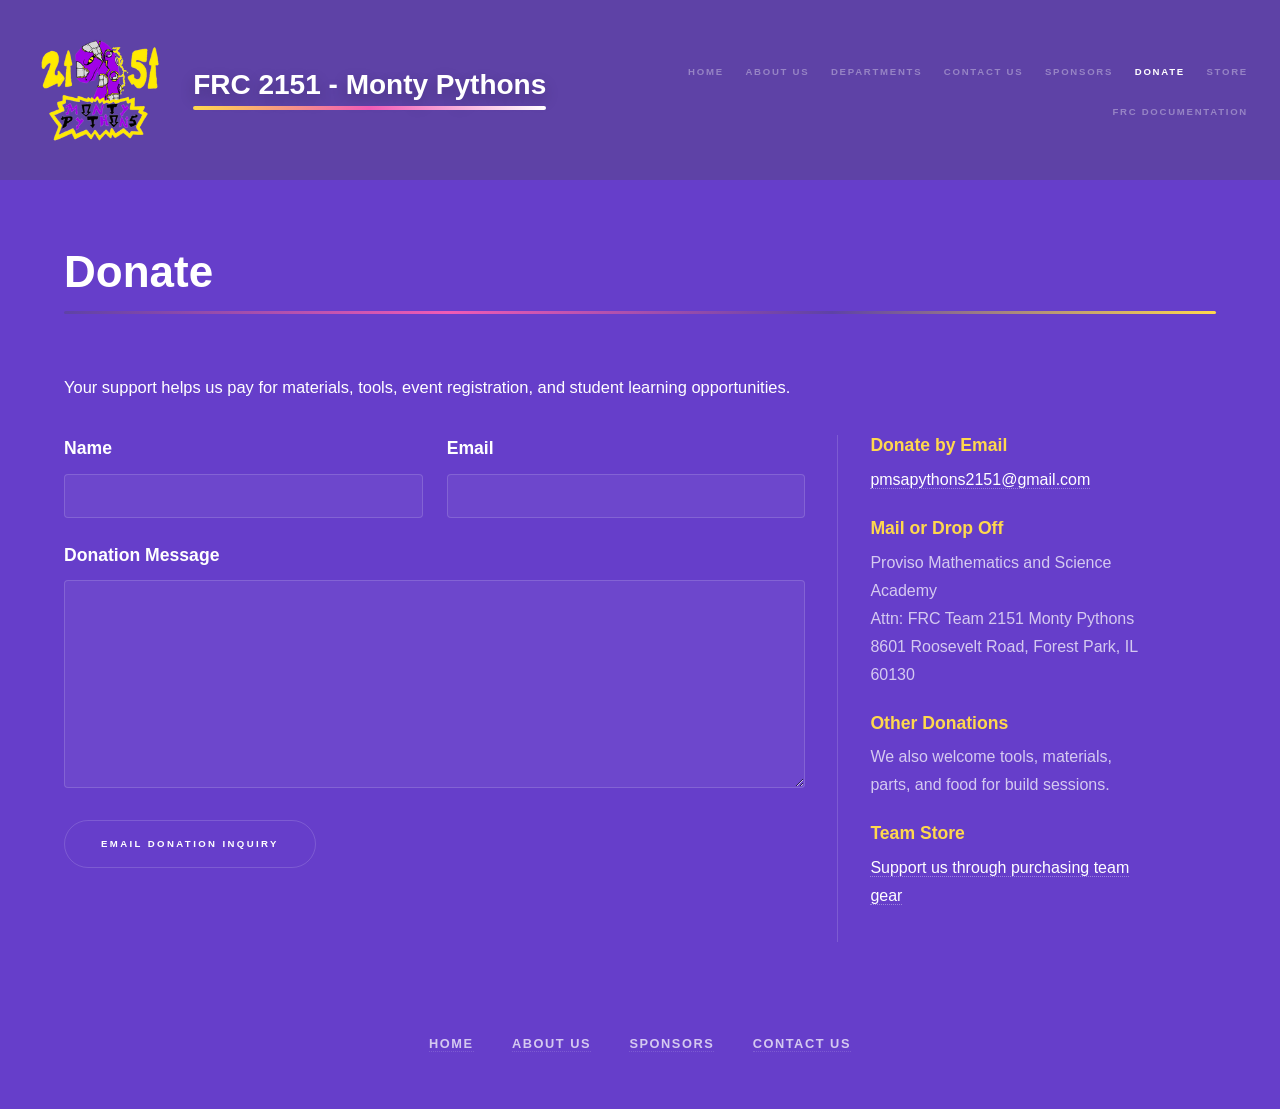
<file: donate.html>
<!DOCTYPE HTML>
<!--
	Hyperspace by HTML5 UP
	html5up.net | @ajlkn
	Free for personal and commercial use under the CCA 3.0 license (html5up.net/license)
-->
<html>

<head>
	<title>Donate | FRC 2151</title>

    <link rel="icon" type="image/png" href="assets/css/images/2151Logo.png" />

	<meta charset="utf-8" />
	<meta name="viewport" content="width=device-width, initial-scale=1, user-scalable=no" />
	<link rel="stylesheet" href="assets/css/main.css?v=3" />
	<noscript>
		<link rel="stylesheet" href="assets/css/noscript.css" />
	</noscript>
</head>

<body class="is-preload">

	<!-- Header -->
	<header id="header">
		<a href="index.html" class="title">
			<img src="assets/css/images/2151Logo.png" alt="Home" height="200px">
		</a>
		<a href="index.html" class="header-brand">FRC 2151 - Monty Pythons</a>
		<nav>
			<ul>
				<li><a href="index.html">Home</a></li>
				<li><a href="about.html">About Us</a></li>
				<li><a href="index.html#two">Departments</a></li>
				<li><a href="index.html#three">Contact Us</a></li>
				<li><a href="sponsors.html">Sponsors</a></li>
				<li><a href="donate.html" class="active">Donate</a></li>
				<li><a href="https://teamlocker.squadlocker.com/stores/pmsa-robotics-2288973#/lockers/pmsa-robotics-2288973" target="_blank">Store</a></li>
				<li><a href="https://docs-montypythons2151.github.io/" target="_blank">FRC Documentation</a></li>
			</ul>
		</nav>
	</header>

	<!-- Wrapper -->
	<div id="wrapper">
		<section id="main" class="wrapper style1 fade-up">
			<div class="inner">
				<h1 class="major">Donate</h1>
				<p style="color: white;">Your support helps us pay for materials, tools, event registration, and student learning opportunities.</p>
				<div class="split style1">
					<section>
						<form method="post" action="#">
							<div class="fields">
								<div class="field half">
									<label for="name">Name</label>
									<input type="text" name="name" id="name" />
								</div>
								<div class="field half">
									<label for="email">Email</label>
									<input type="text" name="email" id="email" />
								</div>
								<div class="field">
									<label for="message">Donation Message</label>
									<textarea name="message" id="message" rows="5"></textarea>
								</div>
							</div>
							<ul class="actions">
								<li><a href="mailto:pmsapythons2151@gmail.com?subject=Donation%20Inquiry" class="button submit">Email Donation Inquiry</a></li>
							</ul>
						</form>
					</section>
					<section>
						<ul class="contact">
							<li>
								<h3>Donate by Email</h3>
								<a href="mailto:pmsapythons2151@gmail.com?subject=Donation%20Inquiry">pmsapythons2151@gmail.com</a>
							</li>
							<li>
								<h3>Mail or Drop Off</h3>
								<span>
									Proviso Mathematics and Science Academy<br />
									Attn: FRC Team 2151 Monty Pythons<br />
									8601 Roosevelt Road, Forest Park, IL 60130
								</span>
							</li>
							<li>
								<h3>Other Donations</h3>
								<span>We also welcome tools, materials, parts, and food for build sessions.</span>
							</li>
							<li>
								<h3>Team Store</h3>
								<a href="https://teamlocker.squadlocker.com/stores/pmsa-robotics-2288973#/lockers/pmsa-robotics-2288973" target="_blank">Support us through purchasing team gear</a>
							</li>
						</ul>
					</section>
				</div>
			</div>
		</section>
	</div>

	<!-- Footer -->
	<footer id="footer" class="wrapper style1-alt">
		<div class="inner">
			<ul class="menu">
				<li><a href="index.html">Home</a></li>
				<li><a href="about.html">About Us</a></li>
				<li><a href="sponsors.html">Sponsors</a></li>
				<li><a href="index.html#three">Contact Us</a></li>
			</ul>
		</div>
	</footer>

	<!-- Scripts -->
	<script src="assets/js/jquery.min.js"></script>
	<script src="assets/js/jquery.scrollex.min.js"></script>
	<script src="assets/js/jquery.scrolly.min.js"></script>
	<script src="assets/js/browser.min.js"></script>
	<script src="assets/js/breakpoints.min.js"></script>
	<script src="assets/js/util.js"></script>
	<script src="assets/js/main.js?v=2"></script>

</body>

</html>
</file>
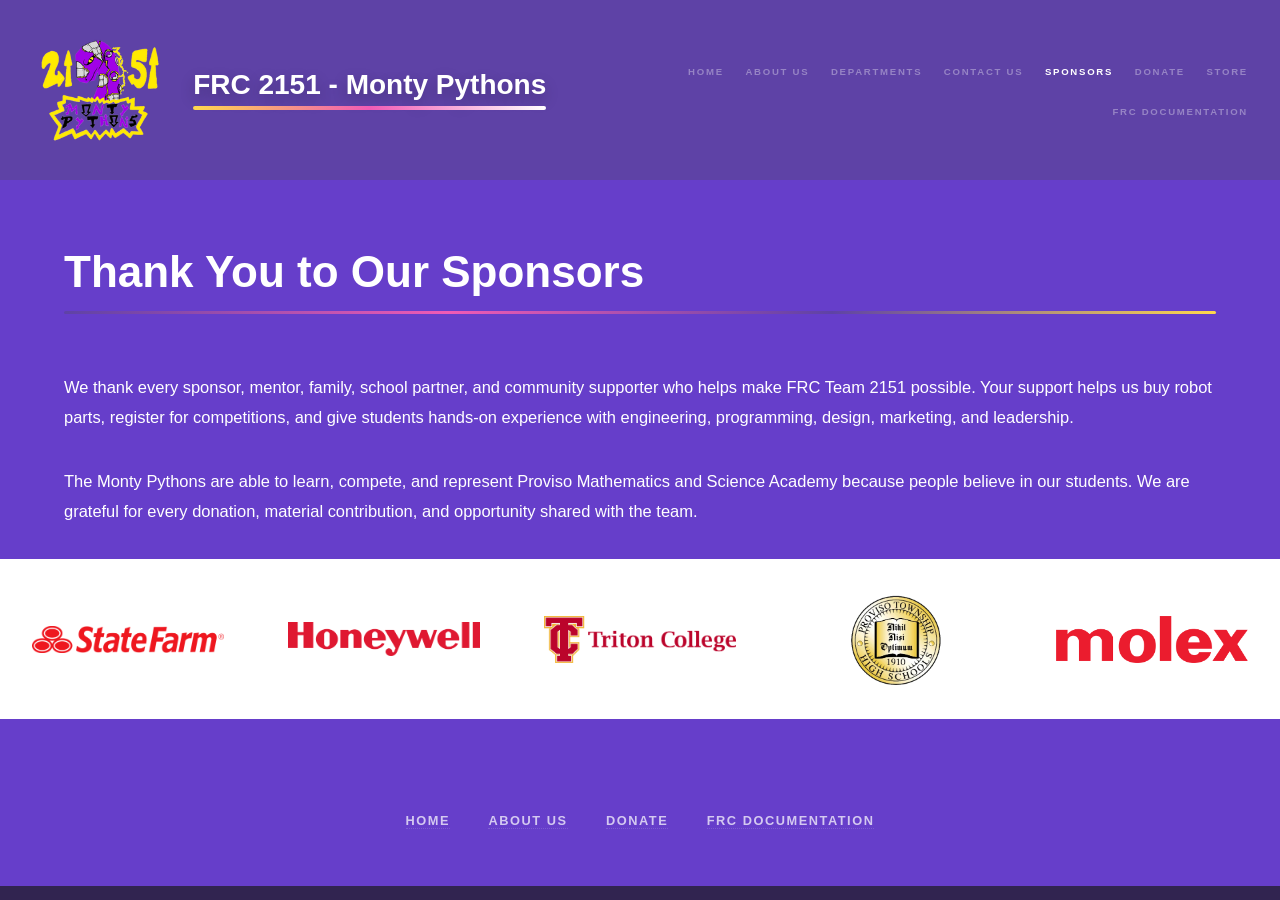
<file: sponsors.html>
<!DOCTYPE HTML>
<!--
	Hyperspace by HTML5 UP
	html5up.net | @ajlkn
	Free for personal and commercial use under the CCA 3.0 license (html5up.net/license)
-->
<html>

<head>
	<title>Sponsors | FRC 2151</title>

    <link rel="icon" type="image/png" href="assets/css/images/2151Logo.png" />

	<meta charset="utf-8" />
	<meta name="viewport" content="width=device-width, initial-scale=1, user-scalable=no" />
	<link rel="stylesheet" href="assets/css/main.css?v=3" />
	<noscript>
		<link rel="stylesheet" href="assets/css/noscript.css" />
	</noscript>
</head>

<body class="is-preload">

	<!-- Header -->
	<header id="header">
		<a href="index.html" class="title">
			<img src="assets/css/images/2151Logo.png" alt="Home" height="200px">
		</a>
		<a href="index.html" class="header-brand">FRC 2151 - Monty Pythons</a>
		<nav>
			<ul>
				<li><a href="index.html">Home</a></li>
				<li><a href="about.html">About Us</a></li>
				<li><a href="index.html#two">Departments</a></li>
				<li><a href="index.html#three">Contact Us</a></li>
				<li><a href="sponsors.html" class="active">Sponsors</a></li>
				<li><a href="donate.html">Donate</a></li>
				<li><a href="https://teamlocker.squadlocker.com/stores/pmsa-robotics-2288973#/lockers/pmsa-robotics-2288973" target="_blank">Store</a></li>
				<li><a href="https://docs-montypythons2151.github.io/" target="_blank">FRC Documentation</a></li>
			</ul>
		</nav>
	</header>

	<!-- Wrapper -->
	<div id="wrapper">
		<section id="main" class="wrapper style1 fade-up">
			<div class="inner">
				<h1 class="major">Thank You to Our Sponsors</h1>
				<section>
					<p style="color: white;">We thank every sponsor, mentor, family, school partner, and community supporter who helps make FRC Team 2151 possible. Your support helps us buy robot parts, register for competitions, and give students hands-on experience with engineering, programming, design, marketing, and leadership.</p>
					<p style="color: white;">The Monty Pythons are able to learn, compete, and represent Proviso Mathematics and Science Academy because people believe in our students. We are grateful for every donation, material contribution, and opportunity shared with the team.</p>

					<div class="sponsor-slideshow" aria-label="Sponsor logos">
						<div class="sponsor-track">
							<img src="assets/css/images/2151statefarm.png" alt="State Farm sponsor logo" />
							<img src="assets/css/images/2151honeywell.png" alt="Honeywell sponsor logo" />
							<img src="assets/css/images/2151triton.png" alt="Triton sponsor logo" />
							<img src="assets/css/images/2151pths.png" alt="Proviso Township High Schools sponsor logo" />
							<img src="assets/css/images/2151molex.png" alt="Molex sponsor logo" />
							<img src="assets/css/images/2151belden.jpg" alt="Belden sponsor logo" />
							<img src="assets/css/images/2151Zog.png" alt="Team Zog sponsor logo" />
							<img src="assets/css/images/2151statefarm.png" alt="" aria-hidden="true" />
							<img src="assets/css/images/2151honeywell.png" alt="" aria-hidden="true" />
							<img src="assets/css/images/2151triton.png" alt="" aria-hidden="true" />
							<img src="assets/css/images/2151pths.png" alt="" aria-hidden="true" />
							<img src="assets/css/images/2151molex.png" alt="" aria-hidden="true" />
							<img src="assets/css/images/2151belden.jpg" alt="" aria-hidden="true" />
							<img src="assets/css/images/2151Zog.png" alt="" aria-hidden="true" />
						</div>
					</div>
				</section>
			</div>
		</section>
	</div>

	<!-- Footer -->
	<footer id="footer" class="wrapper alt">
		<div class="inner">
			<ul class="menu">
				<li><a href="index.html">Home</a></li>
				<li><a href="about.html">About Us</a></li>
				<li><a href="donate.html">Donate</a></li>
				<li><a href="https://docs-montypythons2151.github.io/" target="_blank">FRC Documentation</a></li>
			</ul>
		</div>
	</footer>

	<!-- Scripts -->
	<script src="assets/js/jquery.min.js"></script>
	<script src="assets/js/jquery.scrollex.min.js"></script>
	<script src="assets/js/jquery.scrolly.min.js"></script>
	<script src="assets/js/browser.min.js"></script>
	<script src="assets/js/breakpoints.min.js"></script>
	<script src="assets/js/util.js"></script>
	<script src="assets/js/main.js?v=2"></script>

</body>

</html>
</file>
<file: assets/css/noscript.css>
/*
	Hyperspace by HTML5 UP
	html5up.net | @ajlkn
	Free for personal and commercial use under the CCA 3.0 license (html5up.net/license)
*/

/* Spotlights */

	.spotlights > section > .image:before {
		opacity: 0 !important;
	}

	.spotlights > section > .content > .inner {
		-moz-transform: none !important;
		-webkit-transform: none !important;
		-ms-transform: none !important;
		transform: none !important;
		opacity: 1 !important;
	}

/* Wrapper */

	.wrapper > .inner {
		opacity: 1 !important;
		-moz-transform: none !important;
		-webkit-transform: none !important;
		-ms-transform: none !important;
		transform: none !important;
	}

/* Sidebar */

	#sidebar > .inner {
		opacity: 1 !important;
	}

	#sidebar nav > ul > li {
		-moz-transform: none !important;
		-webkit-transform: none !important;
		-ms-transform: none !important;
		transform: none !important;
		opacity: 1 !important;
	}
</file>
<file: assets/css/main.css>
@import url(fontawesome-all.min.css);

/*
	Hyperspace by HTML5 UP
	html5up.net | @ajlkn
	Free for personal and commercial use under the CCA 3.0 license (html5up.net/license)
*/

html, body, div, span, applet, object,
iframe, h1, h2, h3, h4, h5, h6, p, blockquote,
pre, a, abbr, acronym, address, big, cite,
code, del, dfn, em, img, ins, kbd, q, s, samp,
small, strike, strong, sub, sup, tt, var, b,
u, i, center, dl, dt, dd, ol, ul, li, fieldset,
form, label, legend, table, caption, tbody,
tfoot, thead, tr, th, td, article, aside,
canvas, details, embed, figure, figcaption,
footer, header, hgroup, menu, nav, output, ruby,
section, summary, time, mark, audio, video {
	margin: 0;
	padding: 0;
	border: 0;
	font-size: 100%;
	font: inherit;
	vertical-align: baseline;}

article, aside, details, figcaption, figure,
footer, header, hgroup, menu, nav, section {
	display: block;}

body {
	line-height: 1;
}

	body #sidebar,
	body #wrapper,
	body #header,
	body #footer {
		-moz-transition: opacity 0.35s ease, -moz-transform 0.35s ease;
		-webkit-transition: opacity 0.35s ease, -webkit-transform 0.35s ease;
		-ms-transition: opacity 0.35s ease, -ms-transform 0.35s ease;
		transition: opacity 0.35s ease, transform 0.35s ease;
	}

	body.is-page-transitioning #sidebar,
	body.is-page-transitioning #wrapper,
	body.is-page-transitioning #header,
	body.is-page-transitioning #footer {
		opacity: 0;
		-moz-transform: translateY(0.5em);
		-webkit-transform: translateY(0.5em);
		-ms-transform: translateY(0.5em);
		transform: translateY(0.5em);
	}

ol, ul {
	list-style: none;
}

blockquote, q {
	quotes: none;
}

	blockquote:before, blockquote:after, q:before, q:after {
		content: '';
		content: none;
	}

table {
	border-collapse: collapse;
	border-spacing: 0;
}

body {
	-webkit-text-size-adjust: none;
}

mark {
	background-color: transparent;
	color: inherit;
}

input::-moz-focus-inner {
	border: 0;
	padding: 0;
}

input, select, textarea {
	-moz-appearance: none;
	-webkit-appearance: none;
	-ms-appearance: none;
	appearance: none;
}

/* Basic */

	@-ms-viewport {
		width: device-width;
	}

	body {
		-ms-overflow-style: scrollbar;
	}

	@media screen and (max-width: 480px) {

		html, body {
			min-width: 320px;
		}

	}

	html {
		box-sizing: border-box;
	}

	*, *:before, *:after {
		box-sizing: inherit;
	}

	body {
		background: #312450;
	}

		body.is-preload *, body.is-preload *:before, body.is-preload *:after {
			-moz-animation: none !important;
			-webkit-animation: none !important;
			-ms-animation: none !important;
			animation: none !important;
			-moz-transition: none !important;
			-webkit-transition: none !important;
			-ms-transition: none !important;
			transition: none !important;
		}

/* Type */

	body, input, select, textarea {
		color: rgba(255, 255, 255, 0.72);
		font-family: "Segoe UI", Arial, Helvetica, sans-serif;
		font-size: 16.5pt;
		font-weight: normal;
		line-height: 1.75;
	}

		@media screen and (max-width: 1680px) {

			body, input, select, textarea {
				font-size: 13pt;
			}

		}

		@media screen and (max-width: 1280px) {

			body, input, select, textarea {
				font-size: 12pt;
			}

		}

		@media screen and (max-width: 360px) {

			body, input, select, textarea {
				font-size: 11pt;
			}

		}

	a {
		-moz-transition: color 0.2s ease, border-bottom-color 0.2s ease;
		-webkit-transition: color 0.2s ease, border-bottom-color 0.2s ease;
		-ms-transition: color 0.2s ease, border-bottom-color 0.2s ease;
		transition: color 0.2s ease, border-bottom-color 0.2s ease;
		border-bottom: dotted 1px rgba(255, 255, 255, 0.35);
		color: inherit;
		text-decoration: none;
	}

		a:hover {
			border-bottom-color: transparent;
			color: #ffffff;
		}

	strong, b {
		color: #ffffff;
		font-weight: bold;
	}

	em, i {
		font-style: italic;
	}

	p {
		margin: 0 0 2em 0;
	}

	h1, h2, h3, h4, h5, h6 {
		color: #ffffff;
		font-family: "Segoe UI", Arial, Helvetica, sans-serif;
		font-weight: 800;
		line-height: 1.25;
		margin: 0 0 0.5em 0;
	}

		h1 a, h2 a, h3 a, h4 a, h5 a, h6 a {
			color: inherit;
			text-decoration: none;
		}

	h1 {
		font-size: 2.75em;
	}

		h1.major {
			margin: 0 0 1.3em 0;
			position: relative;
			padding-bottom: 0.35em;
		}

			h1.major:after {
				background-image: -moz-linear-gradient(to right, #5e42a6, #f05bb5, #5e42a6, #ffd84d);
				background-image: -webkit-linear-gradient(to right, #5e42a6, #f05bb5, #5e42a6, #ffd84d);
				background-image: -ms-linear-gradient(to right, #5e42a6, #f05bb5, #5e42a6, #ffd84d);
				background-image: linear-gradient(to right, #5e42a6, #f05bb5, #5e42a6, #ffd84d);
				-moz-transition: max-width 0.2s ease;
				-webkit-transition: max-width 0.2s ease;
				-ms-transition: max-width 0.2s ease;
				transition: max-width 0.2s ease;
				border-radius: 999px;
				bottom: 0;
				content: '';
				height: 0.08em;
				position: absolute;
				right: 0;
				width: 100%;
			}

	h2 {
		font-size: 1.75em;
	}

	h3 {
		font-size: 1.1em;
	}

	h4 {
		font-size: 1em;
	}

	h5 {
		font-size: 0.8em;
	}

	h6 {
		font-size: 0.6em;
	}

	@media screen and (max-width: 736px) {

		h1 {
			font-size: 2em;
		}

		h2 {
			font-size: 1.25em;
		}

		h3 {
			font-size: 1em;
		}

		h4 {
			font-size: 0.8em;
		}

		h5 {
			font-size: 0.6em;
		}

		h6 {
			font-size: 0.6em;
		}

	}

	sub {
		font-size: 0.8em;
		position: relative;
		top: 0.5em;
	}

	sup {
		font-size: 0.8em;
		position: relative;
		top: -0.5em;
	}

	blockquote {
		border-left: solid 4px rgba(255, 255, 255, 0.15);
		font-style: italic;
		margin: 0 0 2em 0;
		padding: 0.5em 0 0.5em 2em;
	}

	code {
		background: rgba(255, 255, 255, 0.05);
		border-radius: 0.25em;
		border: solid 1px rgba(255, 255, 255, 0.15);
		font-family: "Courier New", monospace;
		font-size: 0.9em;
		margin: 0 0.25em;
		padding: 0.25em 0.65em;
	}

	pre {
		-webkit-overflow-scrolling: touch;
		font-family: "Courier New", monospace;
		font-size: 0.9em;
		margin: 0 0 2em 0;
	}

		pre code {
			display: block;
			line-height: 1.75em;
			padding: 1em 1.5em;
			overflow-x: auto;
		}

	hr {
		border: 0;
		border-bottom: solid 1px rgba(255, 255, 255, 0.15);
		margin: 2em 0;
	}

		hr.major {
			margin: 3em 0;
		}

	.align-left {
		text-align: left;
	}

	.align-center {
		text-align: center;
	}

	.align-right {
		text-align: right;
	}

/* Row */

	.row {
		display: flex;
		flex-wrap: wrap;
		box-sizing: border-box;
		align-items: stretch;
	}

		.row > * {
			box-sizing: border-box;
		}

		.row.gtr-uniform > * > :last-child {
			margin-bottom: 0;
		}

		.row.aln-left {
			justify-content: flex-start;
		}

		.row.aln-center {
			justify-content: center;
		}

		.row.aln-right {
			justify-content: flex-end;
		}

		.row.aln-top {
			align-items: flex-start;
		}

		.row.aln-middle {
			align-items: center;
		}

		.row.aln-bottom {
			align-items: flex-end;
		}

		.row > .imp {
			order: -1;
		}

		.row > .col-1 {
			width: 8.33333%;
		}

		.row > .off-1 {
			margin-left: 8.33333%;
		}

		.row > .col-2 {
			width: 16.66667%;
		}

		.row > .off-2 {
			margin-left: 16.66667%;
		}

		.row > .col-3 {
			width: 25%;
		}

		.row > .off-3 {
			margin-left: 25%;
		}

		.row > .col-4 {
			width: 33.33333%;
		}

		.row > .off-4 {
			margin-left: 33.33333%;
		}

		.row > .col-5 {
			width: 41.66667%;
		}

		.row > .off-5 {
			margin-left: 41.66667%;
		}

		.row > .col-6 {
			width: 50%;
		}

		.row > .off-6 {
			margin-left: 50%;
		}

		.row > .col-7 {
			width: 58.33333%;
		}

		.row > .off-7 {
			margin-left: 58.33333%;
		}

		.row > .col-8 {
			width: 66.66667%;
		}

		.row > .off-8 {
			margin-left: 66.66667%;
		}

		.row > .col-9 {
			width: 75%;
		}

		.row > .off-9 {
			margin-left: 75%;
		}

		.row > .col-10 {
			width: 83.33333%;
		}

		.row > .off-10 {
			margin-left: 83.33333%;
		}

		.row > .col-11 {
			width: 91.66667%;
		}

		.row > .off-11 {
			margin-left: 91.66667%;
		}

		.row > .col-12 {
			width: 100%;
		}

		.row > .off-12 {
			margin-left: 100%;
		}

		.row.gtr-0 {
			margin-top: 0;
			margin-left: 0em;
		}

			.row.gtr-0 > * {
				padding: 0 0 0 0em;
			}

			.row.gtr-0.gtr-uniform {
				margin-top: 0em;
			}

				.row.gtr-0.gtr-uniform > * {
					padding-top: 0em;
				}

		.row.gtr-25 {
			margin-top: 0;
			margin-left: -0.375em;
		}

			.row.gtr-25 > * {
				padding: 0 0 0 0.375em;
			}

			.row.gtr-25.gtr-uniform {
				margin-top: -0.375em;
			}

				.row.gtr-25.gtr-uniform > * {
					padding-top: 0.375em;
				}

		.row.gtr-50 {
			margin-top: 0;
			margin-left: -0.75em;
		}

			.row.gtr-50 > * {
				padding: 0 0 0 0.75em;
			}

			.row.gtr-50.gtr-uniform {
				margin-top: -0.75em;
			}

				.row.gtr-50.gtr-uniform > * {
					padding-top: 0.75em;
				}

		.row {
			margin-top: 0;
			margin-left: -1.5em;
		}

			.row > * {
				padding: 0 0 0 1.5em;
			}

			.row.gtr-uniform {
				margin-top: -1.5em;
			}

				.row.gtr-uniform > * {
					padding-top: 1.5em;
				}

		.row.gtr-150 {
			margin-top: 0;
			margin-left: -2.25em;
		}

			.row.gtr-150 > * {
				padding: 0 0 0 2.25em;
			}

			.row.gtr-150.gtr-uniform {
				margin-top: -2.25em;
			}

				.row.gtr-150.gtr-uniform > * {
					padding-top: 2.25em;
				}

		.row.gtr-200 {
			margin-top: 0;
			margin-left: -3em;
		}

			.row.gtr-200 > * {
				padding: 0 0 0 3em;
			}

			.row.gtr-200.gtr-uniform {
				margin-top: -3em;
			}

				.row.gtr-200.gtr-uniform > * {
					padding-top: 3em;
				}

		@media screen and (max-width: 1680px) {

			.row {
				display: flex;
				flex-wrap: wrap;
				box-sizing: border-box;
				align-items: stretch;
			}

				.row > * {
					box-sizing: border-box;
				}

				.row.gtr-uniform > * > :last-child {
					margin-bottom: 0;
				}

				.row.aln-left {
					justify-content: flex-start;
				}

				.row.aln-center {
					justify-content: center;
				}

				.row.aln-right {
					justify-content: flex-end;
				}

				.row.aln-top {
					align-items: flex-start;
				}

				.row.aln-middle {
					align-items: center;
				}

				.row.aln-bottom {
					align-items: flex-end;
				}

				.row > .imp-xlarge {
					order: -1;
				}

				.row > .col-1-xlarge {
					width: 8.33333%;
				}

				.row > .off-1-xlarge {
					margin-left: 8.33333%;
				}

				.row > .col-2-xlarge {
					width: 16.66667%;
				}

				.row > .off-2-xlarge {
					margin-left: 16.66667%;
				}

				.row > .col-3-xlarge {
					width: 25%;
				}

				.row > .off-3-xlarge {
					margin-left: 25%;
				}

				.row > .col-4-xlarge {
					width: 33.33333%;
				}

				.row > .off-4-xlarge {
					margin-left: 33.33333%;
				}

				.row > .col-5-xlarge {
					width: 41.66667%;
				}

				.row > .off-5-xlarge {
					margin-left: 41.66667%;
				}

				.row > .col-6-xlarge {
					width: 50%;
				}

				.row > .off-6-xlarge {
					margin-left: 50%;
				}

				.row > .col-7-xlarge {
					width: 58.33333%;
				}

				.row > .off-7-xlarge {
					margin-left: 58.33333%;
				}

				.row > .col-8-xlarge {
					width: 66.66667%;
				}

				.row > .off-8-xlarge {
					margin-left: 66.66667%;
				}

				.row > .col-9-xlarge {
					width: 75%;
				}

				.row > .off-9-xlarge {
					margin-left: 75%;
				}

				.row > .col-10-xlarge {
					width: 83.33333%;
				}

				.row > .off-10-xlarge {
					margin-left: 83.33333%;
				}

				.row > .col-11-xlarge {
					width: 91.66667%;
				}

				.row > .off-11-xlarge {
					margin-left: 91.66667%;
				}

				.row > .col-12-xlarge {
					width: 100%;
				}

				.row > .off-12-xlarge {
					margin-left: 100%;
				}

				.row.gtr-0 {
					margin-top: 0;
					margin-left: 0em;
				}

					.row.gtr-0 > * {
						padding: 0 0 0 0em;
					}

					.row.gtr-0.gtr-uniform {
						margin-top: 0em;
					}

						.row.gtr-0.gtr-uniform > * {
							padding-top: 0em;
						}

				.row.gtr-25 {
					margin-top: 0;
					margin-left: -0.375em;
				}

					.row.gtr-25 > * {
						padding: 0 0 0 0.375em;
					}

					.row.gtr-25.gtr-uniform {
						margin-top: -0.375em;
					}

						.row.gtr-25.gtr-uniform > * {
							padding-top: 0.375em;
						}

				.row.gtr-50 {
					margin-top: 0;
					margin-left: -0.75em;
				}

					.row.gtr-50 > * {
						padding: 0 0 0 0.75em;
					}

					.row.gtr-50.gtr-uniform {
						margin-top: -0.75em;
					}

						.row.gtr-50.gtr-uniform > * {
							padding-top: 0.75em;
						}

				.row {
					margin-top: 0;
					margin-left: -1.5em;
				}

					.row > * {
						padding: 0 0 0 1.5em;
					}

					.row.gtr-uniform {
						margin-top: -1.5em;
					}

						.row.gtr-uniform > * {
							padding-top: 1.5em;
						}

				.row.gtr-150 {
					margin-top: 0;
					margin-left: -2.25em;
				}

					.row.gtr-150 > * {
						padding: 0 0 0 2.25em;
					}

					.row.gtr-150.gtr-uniform {
						margin-top: -2.25em;
					}

						.row.gtr-150.gtr-uniform > * {
							padding-top: 2.25em;
						}

				.row.gtr-200 {
					margin-top: 0;
					margin-left: -3em;
				}

					.row.gtr-200 > * {
						padding: 0 0 0 3em;
					}

					.row.gtr-200.gtr-uniform {
						margin-top: -3em;
					}

						.row.gtr-200.gtr-uniform > * {
							padding-top: 3em;
						}

		}

		@media screen and (max-width: 1280px) {

			.row {
				display: flex;
				flex-wrap: wrap;
				box-sizing: border-box;
				align-items: stretch;
			}

				.row > * {
					box-sizing: border-box;
				}

				.row.gtr-uniform > * > :last-child {
					margin-bottom: 0;
				}

				.row.aln-left {
					justify-content: flex-start;
				}

				.row.aln-center {
					justify-content: center;
				}

				.row.aln-right {
					justify-content: flex-end;
				}

				.row.aln-top {
					align-items: flex-start;
				}

				.row.aln-middle {
					align-items: center;
				}

				.row.aln-bottom {
					align-items: flex-end;
				}

				.row > .imp-large {
					order: -1;
				}

				.row > .col-1-large {
					width: 8.33333%;
				}

				.row > .off-1-large {
					margin-left: 8.33333%;
				}

				.row > .col-2-large {
					width: 16.66667%;
				}

				.row > .off-2-large {
					margin-left: 16.66667%;
				}

				.row > .col-3-large {
					width: 25%;
				}

				.row > .off-3-large {
					margin-left: 25%;
				}

				.row > .col-4-large {
					width: 33.33333%;
				}

				.row > .off-4-large {
					margin-left: 33.33333%;
				}

				.row > .col-5-large {
					width: 41.66667%;
				}

				.row > .off-5-large {
					margin-left: 41.66667%;
				}

				.row > .col-6-large {
					width: 50%;
				}

				.row > .off-6-large {
					margin-left: 50%;
				}

				.row > .col-7-large {
					width: 58.33333%;
				}

				.row > .off-7-large {
					margin-left: 58.33333%;
				}

				.row > .col-8-large {
					width: 66.66667%;
				}

				.row > .off-8-large {
					margin-left: 66.66667%;
				}

				.row > .col-9-large {
					width: 75%;
				}

				.row > .off-9-large {
					margin-left: 75%;
				}

				.row > .col-10-large {
					width: 83.33333%;
				}

				.row > .off-10-large {
					margin-left: 83.33333%;
				}

				.row > .col-11-large {
					width: 91.66667%;
				}

				.row > .off-11-large {
					margin-left: 91.66667%;
				}

				.row > .col-12-large {
					width: 100%;
				}

				.row > .off-12-large {
					margin-left: 100%;
				}

				.row.gtr-0 {
					margin-top: 0;
					margin-left: 0em;
				}

					.row.gtr-0 > * {
						padding: 0 0 0 0em;
					}

					.row.gtr-0.gtr-uniform {
						margin-top: 0em;
					}

						.row.gtr-0.gtr-uniform > * {
							padding-top: 0em;
						}

				.row.gtr-25 {
					margin-top: 0;
					margin-left: -0.375em;
				}

					.row.gtr-25 > * {
						padding: 0 0 0 0.375em;
					}

					.row.gtr-25.gtr-uniform {
						margin-top: -0.375em;
					}

						.row.gtr-25.gtr-uniform > * {
							padding-top: 0.375em;
						}

				.row.gtr-50 {
					margin-top: 0;
					margin-left: -0.75em;
				}

					.row.gtr-50 > * {
						padding: 0 0 0 0.75em;
					}

					.row.gtr-50.gtr-uniform {
						margin-top: -0.75em;
					}

						.row.gtr-50.gtr-uniform > * {
							padding-top: 0.75em;
						}

				.row {
					margin-top: 0;
					margin-left: -1.5em;
				}

					.row > * {
						padding: 0 0 0 1.5em;
					}

					.row.gtr-uniform {
						margin-top: -1.5em;
					}

						.row.gtr-uniform > * {
							padding-top: 1.5em;
						}

				.row.gtr-150 {
					margin-top: 0;
					margin-left: -2.25em;
				}

					.row.gtr-150 > * {
						padding: 0 0 0 2.25em;
					}

					.row.gtr-150.gtr-uniform {
						margin-top: -2.25em;
					}

						.row.gtr-150.gtr-uniform > * {
							padding-top: 2.25em;
						}

				.row.gtr-200 {
					margin-top: 0;
					margin-left: -3em;
				}

					.row.gtr-200 > * {
						padding: 0 0 0 3em;
					}

					.row.gtr-200.gtr-uniform {
						margin-top: -3em;
					}

						.row.gtr-200.gtr-uniform > * {
							padding-top: 3em;
						}

		}

		@media screen and (max-width: 980px) {

			.row {
				display: flex;
				flex-wrap: wrap;
				box-sizing: border-box;
				align-items: stretch;
			}

				.row > * {
					box-sizing: border-box;
				}

				.row.gtr-uniform > * > :last-child {
					margin-bottom: 0;
				}

				.row.aln-left {
					justify-content: flex-start;
				}

				.row.aln-center {
					justify-content: center;
				}

				.row.aln-right {
					justify-content: flex-end;
				}

				.row.aln-top {
					align-items: flex-start;
				}

				.row.aln-middle {
					align-items: center;
				}

				.row.aln-bottom {
					align-items: flex-end;
				}

				.row > .imp-medium {
					order: -1;
				}

				.row > .col-1-medium {
					width: 8.33333%;
				}

				.row > .off-1-medium {
					margin-left: 8.33333%;
				}

				.row > .col-2-medium {
					width: 16.66667%;
				}

				.row > .off-2-medium {
					margin-left: 16.66667%;
				}

				.row > .col-3-medium {
					width: 25%;
				}

				.row > .off-3-medium {
					margin-left: 25%;
				}

				.row > .col-4-medium {
					width: 33.33333%;
				}

				.row > .off-4-medium {
					margin-left: 33.33333%;
				}

				.row > .col-5-medium {
					width: 41.66667%;
				}

				.row > .off-5-medium {
					margin-left: 41.66667%;
				}

				.row > .col-6-medium {
					width: 50%;
				}

				.row > .off-6-medium {
					margin-left: 50%;
				}

				.row > .col-7-medium {
					width: 58.33333%;
				}

				.row > .off-7-medium {
					margin-left: 58.33333%;
				}

				.row > .col-8-medium {
					width: 66.66667%;
				}

				.row > .off-8-medium {
					margin-left: 66.66667%;
				}

				.row > .col-9-medium {
					width: 75%;
				}

				.row > .off-9-medium {
					margin-left: 75%;
				}

				.row > .col-10-medium {
					width: 83.33333%;
				}

				.row > .off-10-medium {
					margin-left: 83.33333%;
				}

				.row > .col-11-medium {
					width: 91.66667%;
				}

				.row > .off-11-medium {
					margin-left: 91.66667%;
				}

				.row > .col-12-medium {
					width: 100%;
				}

				.row > .off-12-medium {
					margin-left: 100%;
				}

				.row.gtr-0 {
					margin-top: 0;
					margin-left: 0em;
				}

					.row.gtr-0 > * {
						padding: 0 0 0 0em;
					}

					.row.gtr-0.gtr-uniform {
						margin-top: 0em;
					}

						.row.gtr-0.gtr-uniform > * {
							padding-top: 0em;
						}

				.row.gtr-25 {
					margin-top: 0;
					margin-left: -0.375em;
				}

					.row.gtr-25 > * {
						padding: 0 0 0 0.375em;
					}

					.row.gtr-25.gtr-uniform {
						margin-top: -0.375em;
					}

						.row.gtr-25.gtr-uniform > * {
							padding-top: 0.375em;
						}

				.row.gtr-50 {
					margin-top: 0;
					margin-left: -0.75em;
				}

					.row.gtr-50 > * {
						padding: 0 0 0 0.75em;
					}

					.row.gtr-50.gtr-uniform {
						margin-top: -0.75em;
					}

						.row.gtr-50.gtr-uniform > * {
							padding-top: 0.75em;
						}

				.row {
					margin-top: 0;
					margin-left: -1.5em;
				}

					.row > * {
						padding: 0 0 0 1.5em;
					}

					.row.gtr-uniform {
						margin-top: -1.5em;
					}

						.row.gtr-uniform > * {
							padding-top: 1.5em;
						}

				.row.gtr-150 {
					margin-top: 0;
					margin-left: -2.25em;
				}

					.row.gtr-150 > * {
						padding: 0 0 0 2.25em;
					}

					.row.gtr-150.gtr-uniform {
						margin-top: -2.25em;
					}

						.row.gtr-150.gtr-uniform > * {
							padding-top: 2.25em;
						}

				.row.gtr-200 {
					margin-top: 0;
					margin-left: -3em;
				}

					.row.gtr-200 > * {
						padding: 0 0 0 3em;
					}

					.row.gtr-200.gtr-uniform {
						margin-top: -3em;
					}

						.row.gtr-200.gtr-uniform > * {
							padding-top: 3em;
						}

		}

		@media screen and (max-width: 736px) {

			.row {
				display: flex;
				flex-wrap: wrap;
				box-sizing: border-box;
				align-items: stretch;
			}

				.row > * {
					box-sizing: border-box;
				}

				.row.gtr-uniform > * > :last-child {
					margin-bottom: 0;
				}

				.row.aln-left {
					justify-content: flex-start;
				}

				.row.aln-center {
					justify-content: center;
				}

				.row.aln-right {
					justify-content: flex-end;
				}

				.row.aln-top {
					align-items: flex-start;
				}

				.row.aln-middle {
					align-items: center;
				}

				.row.aln-bottom {
					align-items: flex-end;
				}

				.row > .imp-small {
					order: -1;
				}

				.row > .col-1-small {
					width: 8.33333%;
				}

				.row > .off-1-small {
					margin-left: 8.33333%;
				}

				.row > .col-2-small {
					width: 16.66667%;
				}

				.row > .off-2-small {
					margin-left: 16.66667%;
				}

				.row > .col-3-small {
					width: 25%;
				}

				.row > .off-3-small {
					margin-left: 25%;
				}

				.row > .col-4-small {
					width: 33.33333%;
				}

				.row > .off-4-small {
					margin-left: 33.33333%;
				}

				.row > .col-5-small {
					width: 41.66667%;
				}

				.row > .off-5-small {
					margin-left: 41.66667%;
				}

				.row > .col-6-small {
					width: 50%;
				}

				.row > .off-6-small {
					margin-left: 50%;
				}

				.row > .col-7-small {
					width: 58.33333%;
				}

				.row > .off-7-small {
					margin-left: 58.33333%;
				}

				.row > .col-8-small {
					width: 66.66667%;
				}

				.row > .off-8-small {
					margin-left: 66.66667%;
				}

				.row > .col-9-small {
					width: 75%;
				}

				.row > .off-9-small {
					margin-left: 75%;
				}

				.row > .col-10-small {
					width: 83.33333%;
				}

				.row > .off-10-small {
					margin-left: 83.33333%;
				}

				.row > .col-11-small {
					width: 91.66667%;
				}

				.row > .off-11-small {
					margin-left: 91.66667%;
				}

				.row > .col-12-small {
					width: 100%;
				}

				.row > .off-12-small {
					margin-left: 100%;
				}

				.row.gtr-0 {
					margin-top: 0;
					margin-left: 0em;
				}

					.row.gtr-0 > * {
						padding: 0 0 0 0em;
					}

					.row.gtr-0.gtr-uniform {
						margin-top: 0em;
					}

						.row.gtr-0.gtr-uniform > * {
							padding-top: 0em;
						}

				.row.gtr-25 {
					margin-top: 0;
					margin-left: -0.375em;
				}

					.row.gtr-25 > * {
						padding: 0 0 0 0.375em;
					}

					.row.gtr-25.gtr-uniform {
						margin-top: -0.375em;
					}

						.row.gtr-25.gtr-uniform > * {
							padding-top: 0.375em;
						}

				.row.gtr-50 {
					margin-top: 0;
					margin-left: -0.75em;
				}

					.row.gtr-50 > * {
						padding: 0 0 0 0.75em;
					}

					.row.gtr-50.gtr-uniform {
						margin-top: -0.75em;
					}

						.row.gtr-50.gtr-uniform > * {
							padding-top: 0.75em;
						}

				.row {
					margin-top: 0;
					margin-left: -1.5em;
				}

					.row > * {
						padding: 0 0 0 1.5em;
					}

					.row.gtr-uniform {
						margin-top: -1.5em;
					}

						.row.gtr-uniform > * {
							padding-top: 1.5em;
						}

				.row.gtr-150 {
					margin-top: 0;
					margin-left: -2.25em;
				}

					.row.gtr-150 > * {
						padding: 0 0 0 2.25em;
					}

					.row.gtr-150.gtr-uniform {
						margin-top: -2.25em;
					}

						.row.gtr-150.gtr-uniform > * {
							padding-top: 2.25em;
						}

				.row.gtr-200 {
					margin-top: 0;
					margin-left: -3em;
				}

					.row.gtr-200 > * {
						padding: 0 0 0 3em;
					}

					.row.gtr-200.gtr-uniform {
						margin-top: -3em;
					}

						.row.gtr-200.gtr-uniform > * {
							padding-top: 3em;
						}

		}

		@media screen and (max-width: 480px) {

			.row {
				display: flex;
				flex-wrap: wrap;
				box-sizing: border-box;
				align-items: stretch;
			}

				.row > * {
					box-sizing: border-box;
				}

				.row.gtr-uniform > * > :last-child {
					margin-bottom: 0;
				}

				.row.aln-left {
					justify-content: flex-start;
				}

				.row.aln-center {
					justify-content: center;
				}

				.row.aln-right {
					justify-content: flex-end;
				}

				.row.aln-top {
					align-items: flex-start;
				}

				.row.aln-middle {
					align-items: center;
				}

				.row.aln-bottom {
					align-items: flex-end;
				}

				.row > .imp-xsmall {
					order: -1;
				}

				.row > .col-1-xsmall {
					width: 8.33333%;
				}

				.row > .off-1-xsmall {
					margin-left: 8.33333%;
				}

				.row > .col-2-xsmall {
					width: 16.66667%;
				}

				.row > .off-2-xsmall {
					margin-left: 16.66667%;
				}

				.row > .col-3-xsmall {
					width: 25%;
				}

				.row > .off-3-xsmall {
					margin-left: 25%;
				}

				.row > .col-4-xsmall {
					width: 33.33333%;
				}

				.row > .off-4-xsmall {
					margin-left: 33.33333%;
				}

				.row > .col-5-xsmall {
					width: 41.66667%;
				}

				.row > .off-5-xsmall {
					margin-left: 41.66667%;
				}

				.row > .col-6-xsmall {
					width: 50%;
				}

				.row > .off-6-xsmall {
					margin-left: 50%;
				}

				.row > .col-7-xsmall {
					width: 58.33333%;
				}

				.row > .off-7-xsmall {
					margin-left: 58.33333%;
				}

				.row > .col-8-xsmall {
					width: 66.66667%;
				}

				.row > .off-8-xsmall {
					margin-left: 66.66667%;
				}

				.row > .col-9-xsmall {
					width: 75%;
				}

				.row > .off-9-xsmall {
					margin-left: 75%;
				}

				.row > .col-10-xsmall {
					width: 83.33333%;
				}

				.row > .off-10-xsmall {
					margin-left: 83.33333%;
				}

				.row > .col-11-xsmall {
					width: 91.66667%;
				}

				.row > .off-11-xsmall {
					margin-left: 91.66667%;
				}

				.row > .col-12-xsmall {
					width: 100%;
				}

				.row > .off-12-xsmall {
					margin-left: 100%;
				}

				.row.gtr-0 {
					margin-top: 0;
					margin-left: 0em;
				}

					.row.gtr-0 > * {
						padding: 0 0 0 0em;
					}

					.row.gtr-0.gtr-uniform {
						margin-top: 0em;
					}

						.row.gtr-0.gtr-uniform > * {
							padding-top: 0em;
						}

				.row.gtr-25 {
					margin-top: 0;
					margin-left: -0.375em;
				}

					.row.gtr-25 > * {
						padding: 0 0 0 0.375em;
					}

					.row.gtr-25.gtr-uniform {
						margin-top: -0.375em;
					}

						.row.gtr-25.gtr-uniform > * {
							padding-top: 0.375em;
						}

				.row.gtr-50 {
					margin-top: 0;
					margin-left: -0.75em;
				}

					.row.gtr-50 > * {
						padding: 0 0 0 0.75em;
					}

					.row.gtr-50.gtr-uniform {
						margin-top: -0.75em;
					}

						.row.gtr-50.gtr-uniform > * {
							padding-top: 0.75em;
						}

				.row {
					margin-top: 0;
					margin-left: -1.5em;
				}

					.row > * {
						padding: 0 0 0 1.5em;
					}

					.row.gtr-uniform {
						margin-top: -1.5em;
					}

						.row.gtr-uniform > * {
							padding-top: 1.5em;
						}

				.row.gtr-150 {
					margin-top: 0;
					margin-left: -2.25em;
				}

					.row.gtr-150 > * {
						padding: 0 0 0 2.25em;
					}

					.row.gtr-150.gtr-uniform {
						margin-top: -2.25em;
					}

						.row.gtr-150.gtr-uniform > * {
							padding-top: 2.25em;
						}

				.row.gtr-200 {
					margin-top: 0;
					margin-left: -3em;
				}

					.row.gtr-200 > * {
						padding: 0 0 0 3em;
					}

					.row.gtr-200.gtr-uniform {
						margin-top: -3em;
					}

						.row.gtr-200.gtr-uniform > * {
							padding-top: 3em;
						}

		}

/* Box */

	.box {
		border-radius: 0.25em;
		border: solid 1px rgba(255, 255, 255, 0.15);
		margin-bottom: 2em;
		padding: 1.5em;
	}

		.box > :last-child,
		.box > :last-child > :last-child,
		.box > :last-child > :last-child > :last-child {
			margin-bottom: 0;
		}

		.box.alt {
			border: 0;
			border-radius: 0;
			padding: 0;
		}

/* Button */

	input[type="submit"],
	input[type="reset"],
	input[type="button"],
	button,
	.button {
		-moz-appearance: none;
		-webkit-appearance: none;
		-ms-appearance: none;
		appearance: none;
		-moz-transition: border-color 0.2s ease;
		-webkit-transition: border-color 0.2s ease;
		-ms-transition: border-color 0.2s ease;
		transition: border-color 0.2s ease;
		background-color: transparent;
		border: solid 1px !important;
		border-color: rgba(255, 255, 255, 0.15) !important;
		border-radius: 3em;
		color: #ffffff !important;
		cursor: pointer;
		display: inline-block;
		font-size: 0.6em;
		font-weight: bold;
		height: calc(4.75em + 2px);
		letter-spacing: 0.25em;
		line-height: 4.75em;
		outline: 0;
		padding: 0 3.75em;
		position: relative;
		text-align: center;
		text-decoration: none;
		text-transform: uppercase;
		white-space: nowrap;
	}

		input[type="submit"]:after,
		input[type="reset"]:after,
		input[type="button"]:after,
		button:after,
		.button:after {
			-moz-transform: scale(0.25);
			-webkit-transform: scale(0.25);
			-ms-transform: scale(0.25);
			transform: scale(0.25);
			pointer-events: none;
			-moz-transition: opacity 0.2s ease, -moz-transform 0.2s ease;
			-webkit-transition: opacity 0.2s ease, -webkit-transform 0.2s ease;
			-ms-transition: opacity 0.2s ease, -ms-transform 0.2s ease;
			transition: opacity 0.2s ease, transform 0.2s ease;
			background: #ffffff;
			border-radius: 3em;
			content: '';
			height: 100%;
			left: 0;
			opacity: 0;
			position: absolute;
			top: 0;
			width: 100%;
		}

		input[type="submit"].icon:before,
		input[type="reset"].icon:before,
		input[type="button"].icon:before,
		button.icon:before,
		.button.icon:before {
			margin-right: 0.75em;
		}

		input[type="submit"].fit,
		input[type="reset"].fit,
		input[type="button"].fit,
		button.fit,
		.button.fit {
			width: 100%;
		}

		input[type="submit"].small,
		input[type="reset"].small,
		input[type="button"].small,
		button.small,
		.button.small {
			font-size: 0.4em;
		}

		input[type="submit"].large,
		input[type="reset"].large,
		input[type="button"].large,
		button.large,
		.button.large {
			font-size: 0.8em;
		}

		input[type="submit"].primary,
		input[type="reset"].primary,
		input[type="button"].primary,
		button.primary,
		.button.primary {
			background-color: #ffffff;
			color: #312450 !important;
		}

			input[type="submit"].primary:after,
			input[type="reset"].primary:after,
			input[type="button"].primary:after,
			button.primary:after,
			.button.primary:after {
				display: none;
			}

		input[type="submit"].disabled, input[type="submit"]:disabled,
		input[type="reset"].disabled,
		input[type="reset"]:disabled,
		input[type="button"].disabled,
		input[type="button"]:disabled,
		button.disabled,
		button:disabled,
		.button.disabled,
		.button:disabled {
			cursor: default;
			opacity: 0.5;
			pointer-events: none;
		}

		input[type="submit"]:hover,
		input[type="reset"]:hover,
		input[type="button"]:hover,
		button:hover,
		.button:hover {
			border-color: rgba(255, 255, 255, 0.55) !important;
		}

			input[type="submit"]:hover:after,
			input[type="reset"]:hover:after,
			input[type="button"]:hover:after,
			button:hover:after,
			.button:hover:after {
				opacity: 0.05;
				-moz-transform: scale(1);
				-webkit-transform: scale(1);
				-ms-transform: scale(1);
				transform: scale(1);
			}

			input[type="submit"]:hover:active,
			input[type="reset"]:hover:active,
			input[type="button"]:hover:active,
			button:hover:active,
			.button:hover:active {
				border-color: #ffffff !important;
			}

				input[type="submit"]:hover:active:after,
				input[type="reset"]:hover:active:after,
				input[type="button"]:hover:active:after,
				button:hover:active:after,
				.button:hover:active:after {
					opacity: 0.1;
				}

/* Features */

	.features {
		display: -moz-flex;
		display: -webkit-flex;
		display: -ms-flex;
		display: flex;
		-moz-flex-wrap: wrap;
		-webkit-flex-wrap: wrap;
		-ms-flex-wrap: wrap;
		flex-wrap: wrap;
		border-radius: 0.25em;
		border: solid 1px rgba(255, 255, 255, 0.15);
		background: rgba(255, 255, 255, 0.05);
		margin: 0 0 2em 0;
	}

		.features section {
			padding: 3.5em 3em 1em 7em ;
			width: 50%;
			border-top: solid 1px rgba(255, 255, 255, 0.15);
			position: relative;
		}

			.features section:nth-child(-n + 2) {
				border-top-width: 0;
			}

			.features section:nth-child(2n) {
				border-left: solid 1px rgba(255, 255, 255, 0.15);
			}

			.features section .icon {
				-moz-transition: opacity 0.5s ease, -moz-transform 0.5s ease;
				-webkit-transition: opacity 0.5s ease, -webkit-transform 0.5s ease;
				-ms-transition: opacity 0.5s ease, -ms-transform 0.5s ease;
				transition: opacity 0.5s ease, transform 0.5s ease;
				-moz-transition-delay: 1s;
				-webkit-transition-delay: 1s;
				-ms-transition-delay: 1s;
				transition-delay: 1s;
				-moz-transform: scale(1);
				-webkit-transform: scale(1);
				-ms-transform: scale(1);
				transform: scale(1);
				position: absolute;
				left: 3em;
				top: 3em;
				opacity: 1;
			}

			.features section:nth-child(1) .icon {
				-moz-transition-delay: 0.15s;
				-webkit-transition-delay: 0.15s;
				-ms-transition-delay: 0.15s;
				transition-delay: 0.15s;
			}

			.features section:nth-child(2) .icon {
				-moz-transition-delay: 0.3s;
				-webkit-transition-delay: 0.3s;
				-ms-transition-delay: 0.3s;
				transition-delay: 0.3s;
			}

			.features section:nth-child(3) .icon {
				-moz-transition-delay: 0.45s;
				-webkit-transition-delay: 0.45s;
				-ms-transition-delay: 0.45s;
				transition-delay: 0.45s;
			}

			.features section:nth-child(4) .icon {
				-moz-transition-delay: 0.6s;
				-webkit-transition-delay: 0.6s;
				-ms-transition-delay: 0.6s;
				transition-delay: 0.6s;
			}

			.features section:nth-child(5) .icon {
				-moz-transition-delay: 0.75s;
				-webkit-transition-delay: 0.75s;
				-ms-transition-delay: 0.75s;
				transition-delay: 0.75s;
			}

			.features section:nth-child(6) .icon {
				-moz-transition-delay: 0.9s;
				-webkit-transition-delay: 0.9s;
				-ms-transition-delay: 0.9s;
				transition-delay: 0.9s;
			}

			.features section:nth-child(7) .icon {
				-moz-transition-delay: 1.05s;
				-webkit-transition-delay: 1.05s;
				-ms-transition-delay: 1.05s;
				transition-delay: 1.05s;
			}

			.features section:nth-child(8) .icon {
				-moz-transition-delay: 1.2s;
				-webkit-transition-delay: 1.2s;
				-ms-transition-delay: 1.2s;
				transition-delay: 1.2s;
			}

			.features section:nth-child(9) .icon {
				-moz-transition-delay: 1.35s;
				-webkit-transition-delay: 1.35s;
				-ms-transition-delay: 1.35s;
				transition-delay: 1.35s;
			}

			.features section:nth-child(10) .icon {
				-moz-transition-delay: 1.5s;
				-webkit-transition-delay: 1.5s;
				-ms-transition-delay: 1.5s;
				transition-delay: 1.5s;
			}

			.features section:nth-child(11) .icon {
				-moz-transition-delay: 1.65s;
				-webkit-transition-delay: 1.65s;
				-ms-transition-delay: 1.65s;
				transition-delay: 1.65s;
			}

			.features section:nth-child(12) .icon {
				-moz-transition-delay: 1.8s;
				-webkit-transition-delay: 1.8s;
				-ms-transition-delay: 1.8s;
				transition-delay: 1.8s;
			}

			.features section:nth-child(13) .icon {
				-moz-transition-delay: 1.95s;
				-webkit-transition-delay: 1.95s;
				-ms-transition-delay: 1.95s;
				transition-delay: 1.95s;
			}

			.features section:nth-child(14) .icon {
				-moz-transition-delay: 2.1s;
				-webkit-transition-delay: 2.1s;
				-ms-transition-delay: 2.1s;
				transition-delay: 2.1s;
			}

			.features section:nth-child(15) .icon {
				-moz-transition-delay: 2.25s;
				-webkit-transition-delay: 2.25s;
				-ms-transition-delay: 2.25s;
				transition-delay: 2.25s;
			}

			.features section:nth-child(16) .icon {
				-moz-transition-delay: 2.4s;
				-webkit-transition-delay: 2.4s;
				-ms-transition-delay: 2.4s;
				transition-delay: 2.4s;
			}

			.features section:nth-child(17) .icon {
				-moz-transition-delay: 2.55s;
				-webkit-transition-delay: 2.55s;
				-ms-transition-delay: 2.55s;
				transition-delay: 2.55s;
			}

			.features section:nth-child(18) .icon {
				-moz-transition-delay: 2.7s;
				-webkit-transition-delay: 2.7s;
				-ms-transition-delay: 2.7s;
				transition-delay: 2.7s;
			}

			.features section:nth-child(19) .icon {
				-moz-transition-delay: 2.85s;
				-webkit-transition-delay: 2.85s;
				-ms-transition-delay: 2.85s;
				transition-delay: 2.85s;
			}

			.features section:nth-child(20) .icon {
				-moz-transition-delay: 3s;
				-webkit-transition-delay: 3s;
				-ms-transition-delay: 3s;
				transition-delay: 3s;
			}

		.features.inactive section .icon {
			-moz-transform: scale(0.5);
			-webkit-transform: scale(0.5);
			-ms-transform: scale(0.5);
			transform: scale(0.5);
			opacity: 0;
		}

		@media screen and (max-width: 980px) {

			.features {
				display: block;
			}

				.features section {
					border-top-width: 1px !important;
					border-left-width: 0 !important;
					width: 100%;
				}

					.features section:first-child {
						border-top-width: 0 !important;
					}

		}

		@media screen and (max-width: 736px) {

			.features section {
				padding: 2.5em 1.5em 0.1em 5.5em ;
			}

				.features section .icon {
					left: 1.5em;
					top: 2em;
				}

		}

		@media screen and (max-width: 480px) {

			.features section {
				padding: 2em 1.5em 0.1em 1.5em ;
			}

				.features section .icon {
					left: 0;
					position: relative;
					top: 0;
				}

		}

/* Form */

	form {
		margin: 0 0 2em 0;
	}

		form > :last-child {
			margin-bottom: 0;
		}

		form > .fields {
			display: -moz-flex;
			display: -webkit-flex;
			display: -ms-flex;
			display: flex;
			-moz-flex-wrap: wrap;
			-webkit-flex-wrap: wrap;
			-ms-flex-wrap: wrap;
			flex-wrap: wrap;
			width: calc(100% + 3em);
			margin: -1.5em 0 2em -1.5em;
		}

			form > .fields > .field {
				-moz-flex-grow: 0;
				-webkit-flex-grow: 0;
				-ms-flex-grow: 0;
				flex-grow: 0;
				-moz-flex-shrink: 0;
				-webkit-flex-shrink: 0;
				-ms-flex-shrink: 0;
				flex-shrink: 0;
				padding: 1.5em 0 0 1.5em;
				width: calc(100% - 1.5em);
			}

				form > .fields > .field.half {
					width: calc(50% - 0.75em);
				}

				form > .fields > .field.third {
					width: calc(100%/3 - 0.5em);
				}

				form > .fields > .field.quarter {
					width: calc(25% - 0.375em);
				}

		@media screen and (max-width: 480px) {

			form > .fields {
				width: calc(100% + 3em);
				margin: -1.5em 0 2em -1.5em;
			}

				form > .fields > .field {
					padding: 1.5em 0 0 1.5em;
					width: calc(100% - 1.5em);
				}

					form > .fields > .field.half {
						width: calc(100% - 1.5em);
					}

					form > .fields > .field.third {
						width: calc(100% - 1.5em);
					}

					form > .fields > .field.quarter {
						width: calc(100% - 1.5em);
					}

		}

	label {
		color: #ffffff;
		font-weight: bold;
		line-height: 1.5;
		margin: 0 0 0.7em 0;
		display: block;
		font-size: 1.1em;
	}

	input[type="text"],
	input[type="password"],
	input[type="email"],
	input[type="tel"],
	select,
	textarea {
		-moz-appearance: none;
		-webkit-appearance: none;
		-ms-appearance: none;
		appearance: none;
		background: rgba(255, 255, 255, 0.05);
		border-radius: 0.25em;
		border: none;
		border: solid 1px rgba(255, 255, 255, 0.15);
		color: inherit;
		display: block;
		outline: 0;
		padding: 0 1em;
		text-decoration: none;
		width: 100%;
	}

		input[type="text"]:invalid,
		input[type="password"]:invalid,
		input[type="email"]:invalid,
		input[type="tel"]:invalid,
		select:invalid,
		textarea:invalid {
			box-shadow: none;
		}

		input[type="text"]:focus,
		input[type="password"]:focus,
		input[type="email"]:focus,
		input[type="tel"]:focus,
		select:focus,
		textarea:focus {
			border-color: #ffffff;
			box-shadow: 0 0 0 1px #ffffff;
		}

	select {
		background-image: url("data:image/svg+xml;charset=utf8,%3Csvg xmlns='http://www.w3.org/2000/svg' width='40' height='40' preserveAspectRatio='none' viewBox='0 0 40 40'%3E%3Cpath d='M9.4,12.3l10.4,10.4l10.4-10.4c0.2-0.2,0.5-0.4,0.9-0.4c0.3,0,0.6,0.1,0.9,0.4l3.3,3.3c0.2,0.2,0.4,0.5,0.4,0.9 c0,0.4-0.1,0.6-0.4,0.9L20.7,31.9c-0.2,0.2-0.5,0.4-0.9,0.4c-0.3,0-0.6-0.1-0.9-0.4L4.3,17.3c-0.2-0.2-0.4-0.5-0.4-0.9 c0-0.4,0.1-0.6,0.4-0.9l3.3-3.3c0.2-0.2,0.5-0.4,0.9-0.4S9.1,12.1,9.4,12.3z' fill='rgba(255, 255, 255, 0.15)' /%3E%3C/svg%3E");
		background-size: 1.25rem;
		background-repeat: no-repeat;
		background-position: calc(100% - 1rem) center;
		height: 2.75em;
		padding-right: 2.75em;
		text-overflow: ellipsis;
	}

		select option {
			color: #ffffff;
			background: #312450;
		}

		select:focus::-ms-value {
			background-color: transparent;
		}

		select::-ms-expand {
			display: none;
		}

	input[type="text"],
	input[type="password"],
	input[type="email"],
	select {
		height: 2.75em;
	}

	textarea {
		padding: 0.75em 1em;
	}

		body.is-ie textarea {
			min-height: 10em;
		}

	input[type="checkbox"],
	input[type="radio"] {
		-moz-appearance: none;
		-webkit-appearance: none;
		-ms-appearance: none;
		appearance: none;
		display: block;
		float: left;
		margin-right: -2em;
		opacity: 0;
		width: 1em;
		z-index: -1;
	}

		input[type="checkbox"] + label,
		input[type="radio"] + label {
			text-decoration: none;
			color: rgba(255, 255, 255, 0.55);
			cursor: pointer;
			display: inline-block;
			font-size: 1em;
			font-weight: normal;
			padding-left: 2.4em;
			padding-right: 0.75em;
			position: relative;
		}

			input[type="checkbox"] + label:before,
			input[type="radio"] + label:before {
				-moz-osx-font-smoothing: grayscale;
				-webkit-font-smoothing: antialiased;
				display: inline-block;
				font-style: normal;
				font-variant: normal;
				text-rendering: auto;
				line-height: 1;
				text-transform: none !important;
				font-family: 'Font Awesome 5 Free';
				font-weight: 900;
			}

			input[type="checkbox"] + label:before,
			input[type="radio"] + label:before {
				background: rgba(255, 255, 255, 0.05);
				border-radius: 0.25em;
				border: solid 1px rgba(255, 255, 255, 0.15);
				content: '';
				display: inline-block;
				font-size: 0.8em;
				height: 2.0625em;
				left: 0;
				line-height: 2.0625em;
				position: absolute;
				text-align: center;
				top: 0;
				width: 2.0625em;
			}

		input[type="checkbox"]:checked + label:before,
		input[type="radio"]:checked + label:before {
			background: #ffffff;
			border-color: #ffffff;
			color: #b74e91;
			content: '\f00c';
		}

		input[type="checkbox"]:focus + label:before,
		input[type="radio"]:focus + label:before {
			border-color: #ffffff;
			box-shadow: 0 0 0 1px #ffffff;
		}

	input[type="checkbox"] + label:before {
		border-radius: 0.25em;
	}

	input[type="radio"] + label:before {
		border-radius: 100%;
	}

	::-webkit-input-placeholder {
		color: rgba(255, 255, 255, 0.35) !important;
		opacity: 1.0;
	}

	:-moz-placeholder {
		color: rgba(255, 255, 255, 0.35) !important;
		opacity: 1.0;
	}

	::-moz-placeholder {
		color: rgba(255, 255, 255, 0.35) !important;
		opacity: 1.0;
	}

	:-ms-input-placeholder {
		color: rgba(255, 255, 255, 0.35) !important;
		opacity: 1.0;
	}

/* Icon */

	.icon {
		text-decoration: none;
		border-bottom: none;
		position: relative;
	}

		.icon:before {
			-moz-osx-font-smoothing: grayscale;
			-webkit-font-smoothing: antialiased;
			display: inline-block;
			font-style: normal;
			font-variant: normal;
			text-rendering: auto;
			line-height: 1;
			text-transform: none !important;
			font-family: 'Font Awesome 5 Free';
			font-weight: 400;
		}

		.icon > .label {
			display: none;
		}

		.icon:before {
			line-height: inherit;
		}

		.icon.solid:before {
			font-weight: 900;
		}

		.icon.brands:before {
			font-family: 'Font Awesome 5 Brands';
		}

		.icon.major {
			width: 2.5em;
			height: 2.5em;
			display: block;
			background: #ffffff;
			border-radius: 100%;
			color: #312450;
			text-align: center;
			line-height: 2.5em;
			margin: 0 0 1.3em 0;
		}

			.icon.major:before {
				font-size: 1.25em;
			}

				.wrapper.style1 .icon.major:before {
					color: #7b5ec5;
				}

				.wrapper.style1-alt .icon.major:before {
					color: #493382;
				}

				.wrapper.style2 .icon.major:before {
					color: #7b5ec5;
				}

				.wrapper.style2-alt .icon.major:before {
					color: #7b5ec5;
				}

				.wrapper.style3 .icon.major:before {
					color: #b74e91;
				}

				.wrapper.style3-alt .icon.major:before {
					color: #953d75;
				}

/* Image */

	.image {
		border-radius: 0.25em;
		border: 0;
		display: inline-block;
		position: relative;
	}

		.image img {
			border-radius: 0.25em;
			display: block;
		}

		.image.left, .image.right {
			max-width: 40%;
		}

			.image.left img, .image.right img {
				width: 100%;
			}

		.image.left {
			float: left;
			margin: 0 1.5em 1em 0;
			top: 0.25em;
		}

		.image.right {
			float: right;
			margin: 0 0 1em 1.5em;
			top: 0.25em;
		}

		.image.fit {
			display: block;
			margin: 0 0 2em 0;
			width: 100%;
		}

			.image.fit img {
				width: 100%;
			}

		.image.main {
			display: block;
			margin: 0 0 3em 0;
			width: 100%;
		}

			.image.main img {
				width: 100%;
			}

/* List */

	ol {
		list-style: decimal;
		margin: 0 0 2em 0;
		padding-left: 1.25em;
	}

		ol li {
			padding-left: 0.25em;
		}

	ul {
		list-style: disc;
		margin: 0 0 2em 0;
		padding-left: 1em;
	}

		ul li {
			padding-left: 0.5em;
		}

		ul.alt {
			list-style: none;
			padding-left: 0;
		}

			ul.alt li {
				border-top: solid 1px rgba(255, 255, 255, 0.15);
				padding: 0.5em 0;
			}

				ul.alt li:first-child {
					border-top: 0;
					padding-top: 0;
				}

	dl {
		margin: 0 0 2em 0;
	}

		dl dt {
			display: block;
			font-weight: bold;
			margin: 0 0 1em 0;
		}

		dl dd {
			margin-left: 2em;
		}

/* Actions */

	ul.actions {
		display: -moz-flex;
		display: -webkit-flex;
		display: -ms-flex;
		display: flex;
		cursor: default;
		list-style: none;
		margin-left: -1em;
		padding-left: 0;
	}

		ul.actions li {
			padding: 0 0 0 1em;
			vertical-align: middle;
		}

		ul.actions.special {
			-moz-justify-content: center;
			-webkit-justify-content: center;
			-ms-justify-content: center;
			justify-content: center;
			width: 100%;
			margin-left: 0;
		}

			ul.actions.special li:first-child {
				padding-left: 0;
			}

		ul.actions.stacked {
			-moz-flex-direction: column;
			-webkit-flex-direction: column;
			-ms-flex-direction: column;
			flex-direction: column;
			margin-left: 0;
		}

			ul.actions.stacked li {
				padding: 1.3em 0 0 0;
			}

				ul.actions.stacked li:first-child {
					padding-top: 0;
				}

		ul.actions.fit {
			width: calc(100% + 1em);
		}

			ul.actions.fit li {
				-moz-flex-grow: 1;
				-webkit-flex-grow: 1;
				-ms-flex-grow: 1;
				flex-grow: 1;
				-moz-flex-shrink: 1;
				-webkit-flex-shrink: 1;
				-ms-flex-shrink: 1;
				flex-shrink: 1;
				width: 100%;
			}

				ul.actions.fit li > * {
					width: 100%;
				}

			ul.actions.fit.stacked {
				width: 100%;
			}

		@media screen and (max-width: 480px) {

			ul.actions:not(.fixed) {
				-moz-flex-direction: column;
				-webkit-flex-direction: column;
				-ms-flex-direction: column;
				flex-direction: column;
				margin-left: 0;
				width: 100% !important;
			}

				ul.actions:not(.fixed) li {
					-moz-flex-grow: 1;
					-webkit-flex-grow: 1;
					-ms-flex-grow: 1;
					flex-grow: 1;
					-moz-flex-shrink: 1;
					-webkit-flex-shrink: 1;
					-ms-flex-shrink: 1;
					flex-shrink: 1;
					padding: 1em 0 0 0;
					text-align: center;
					width: 100%;
				}

					ul.actions:not(.fixed) li > * {
						width: 100%;
					}

					ul.actions:not(.fixed) li:first-child {
						padding-top: 0;
					}

					ul.actions:not(.fixed) li input[type="submit"],
					ul.actions:not(.fixed) li input[type="reset"],
					ul.actions:not(.fixed) li input[type="button"],
					ul.actions:not(.fixed) li button,
					ul.actions:not(.fixed) li .button {
						width: 100%;
					}

						ul.actions:not(.fixed) li input[type="submit"].icon:before,
						ul.actions:not(.fixed) li input[type="reset"].icon:before,
						ul.actions:not(.fixed) li input[type="button"].icon:before,
						ul.actions:not(.fixed) li button.icon:before,
						ul.actions:not(.fixed) li .button.icon:before {
							margin-left: -0.5rem;
						}

		}

/* Contact */

	ul.contact {
		list-style: none;
		padding: 0;
	}

		ul.contact > li {
			padding: 0;
			margin: 1.5em 0 0 0;
		}

			ul.contact > li:first-child {
				margin-top: 0;
			}

/* Icons */

	ul.icons {
		cursor: default;
		list-style: none;
		padding-left: 0;
	}

		ul.icons li {
			display: inline-block;
			padding: 0 0.75em 0 0;
		}

			ul.icons li:last-child {
				padding-right: 0;
			}

			ul.icons li > a, ul.icons li > span {
				border: 0;
			}

				ul.icons li > a .label, ul.icons li > span .label {
					display: none;
				}

/* Menu */

	ul.menu {
		list-style: none;
		padding: 0;
	}

		ul.menu > li {
			border-left: solid 1px rgba(255, 255, 255, 0.15);
			display: inline-block;
			line-height: 1;
			margin-left: 1.5em;
			padding: 0 0 0 1.5em;
		}

			ul.menu > li:first-child {
				border-left: 0;
				margin: 0;
				padding-left: 0;
			}

		@media screen and (max-width: 480px) {

			ul.menu > li {
				border-left: 0;
				display: block;
				line-height: inherit;
				margin: 0.5em 0 0 0;
				padding-left: 0;
			}

		}

/* Section/Article */

	section.special, article.special {
		text-align: center;
	}

	header p {
		color: rgba(255, 255, 255, 0.35);
		position: relative;
		margin: 0 0 1.5em 0;
	}

	header h2 + p {
		font-size: 1.25em;
		margin-top: -1em;
		line-height: 1.5em;
	}

	header h3 + p {
		font-size: 1.1em;
		margin-top: -0.8em;
		line-height: 1.5em;
	}

	header h4 + p,
	header h5 + p,
	header h6 + p {
		font-size: 0.9em;
		margin-top: -0.6em;
		line-height: 1.5em;
	}

/* Split */

	.split {
		display: -moz-flex;
		display: -webkit-flex;
		display: -ms-flex;
		display: flex;
	}

		.split > * {
			width: calc(50% - 2.5em);
		}

		.split > :nth-child(2n - 1) {
			padding-right: 2.5em;
			border-right: solid 1px rgba(255, 255, 255, 0.15);
		}

		.split > :nth-child(2n) {
			padding-left: 2.5em;
		}

		.split.style1 > :nth-child(2n - 1) {
			width: calc(66.66666% - 2.5em);
		}

		.split.style1 > :nth-child(2n) {
			width: calc(33.33333% - 2.5em);
		}

		@media screen and (max-width: 1680px) {

			.split > * {
				width: calc(50% - 2em);
			}

			.split > :nth-child(2n - 1) {
				padding-right: 2em;
			}

			.split > :nth-child(2n) {
				padding-left: 2em;
			}

			.split.style1 > :nth-child(2n - 1) {
				width: calc(66.66666% - 2em);
			}

			.split.style1 > :nth-child(2n) {
				width: calc(33.33333% - 2em);
			}

		}

		@media screen and (max-width: 980px) {

			.split {
				display: block;
			}

				.split > * {
					border-top: solid 1px rgba(255, 255, 255, 0.15);
					margin: 4em 0 0 0;
					padding: 4em 0 0 0;
					width: 100% !important;
				}

				.split > :nth-child(2n - 1) {
					border-right: 0;
					padding-right: 0;
				}

				.split > :nth-child(2n) {
					padding-left: 0;
				}

				.split > :first-child {
					border-top: 0;
					margin-top: 0;
					padding-top: 0;
				}

		}

		@media screen and (max-width: 736px) {

			.split > * {
				margin: 3em 0 0 0;
				padding: 3em 0 0 0;
			}

		}

/* Spotlights */

	.spotlights > section {
		display: -moz-flex;
		display: -webkit-flex;
		display: -ms-flex;
		display: flex;
		-moz-flex-direction: row;
		-webkit-flex-direction: row;
		-ms-flex-direction: row;
		flex-direction: row;
		min-height: 22.5em;
	}

		body.is-ie .spotlights > section {
			min-height: 0;
		}

		.spotlights > section > .image {
			background-position: center center;
			background-size: cover;
			border-radius: 0;
			display: block;
			-ms-flex-negative: 0;
			flex-shrink: 0;
			overflow: hidden;
			position: relative;
			width: 25em;
		}

			.spotlights > section > .image img {
				border-radius: 0;
				display: block;
				height: 100%;
				object-fit: cover;
				width: 100%;
			}

			.spotlights > section > .image:before {
				-moz-transition: opacity 1s ease;
				-webkit-transition: opacity 1s ease;
				-ms-transition: opacity 1s ease;
				transition: opacity 1s ease;
				background: rgba(49, 36, 80, 0.9);
				content: '';
				display: block;
				height: 100%;
				left: 0;
				opacity: 0;
				position: absolute;
				top: 0;
				width: 100%;
			}

		.spotlights > section > .content {
			padding: 4em 5em 2em 5em ;
			display: -moz-flex;
			display: -webkit-flex;
			display: -ms-flex;
			display: flex;
			-moz-flex-direction: column;
			-webkit-flex-direction: column;
			-ms-flex-direction: column;
			flex-direction: column;
			-moz-justify-content: center;
			-webkit-justify-content: center;
			-ms-justify-content: center;
			justify-content: center;
			width: 50em;
			-ms-flex: 1;
		}

			.spotlights > section > .content > .inner {
				-moz-transform: translateX(0) translateY(0);
				-webkit-transform: translateX(0) translateY(0);
				-ms-transform: translateX(0) translateY(0);
				transform: translateX(0) translateY(0);
				-moz-transition: opacity 1s ease, -moz-transform 1s ease;
				-webkit-transition: opacity 1s ease, -webkit-transform 1s ease;
				-ms-transition: opacity 1s ease, -ms-transform 1s ease;
				transition: opacity 1s ease, transform 1s ease;
				opacity: 1;
			}

		.spotlights > section:nth-child(2) {
			background-color: rgba(0, 0, 0, 0.05);
		}

		.spotlights > section:nth-child(3) {
			background-color: rgba(0, 0, 0, 0.1);
		}

		.spotlights > section.inactive > .image:before,
		body.is-preload .spotlights > section > .image:before {
			opacity: 1;
		}

		.spotlights > section.inactive > .content > .inner,
		body.is-preload .spotlights > section > .content > .inner {
			-moz-transform: translateX(-1em);
			-webkit-transform: translateX(-1em);
			-ms-transform: translateX(-1em);
			transform: translateX(-1em);
			opacity: 0;
		}

		@media screen and (max-width: 1680px) {

			.spotlights > section > .content {
				padding: 4em 4em 2em 4em ;
			}

		}

		@media screen and (max-width: 736px) {

			.spotlights > section {
				display: block;
			}

				.spotlights > section > .image {
					width: 100%;
					height: 18em;
				}

				.spotlights > section > .content {
					width: 100%;
				}

				.spotlights > section.inactive > .content > .inner,
				body.is-preload .spotlights > section > .content > .inner {
					-moz-transform: translateY(1em);
					-webkit-transform: translateY(1em);
					-ms-transform: translateY(1em);
					transform: translateY(1em);
				}

		}

		@media screen and (max-width: 736px) {

			.spotlights > section > .image {
				height: 18em;
				min-height: 15em;
			}

			.spotlights > section > .content {
				padding: 3em 2em 1em 2em ;
			}

		}

		@media screen and (max-width: 736px) {

			#one.spotlights > section {
				display: -moz-flex;
				display: -webkit-flex;
				display: -ms-flex;
				display: flex;
				min-height: 18em;
			}

				#one.spotlights > section > .image {
					height: auto;
					min-height: 0;
					width: 42%;
				}

				#one.spotlights > section > .content {
					padding: 2em 1.5em 1em 1.5em ;
					width: 58%;
				}

				#one.spotlights > section.inactive > .content > .inner,
				body.is-preload #one.spotlights > section > .content > .inner {
					-moz-transform: translateX(-1em);
					-webkit-transform: translateX(-1em);
					-ms-transform: translateX(-1em);
					transform: translateX(-1em);
					opacity: 0;
				}

		}

/* Table */

	.table-wrapper {
		-webkit-overflow-scrolling: touch;
		overflow-x: auto;
	}

	table {
		margin: 0 0 2em 0;
		width: 100%;
	}

		table tbody tr {
			border: solid 1px rgba(255, 255, 255, 0.15);
			border-left: 0;
			border-right: 0;
		}

			table tbody tr:nth-child(2n + 1) {
				background-color: rgba(255, 255, 255, 0.05);
			}

		table td {
			padding: 0.75em 0.75em;
		}

		table th {
			color: #ffffff;
			font-size: 1em;
			font-weight: bold;
			padding: 0 0.75em 0.75em 0.75em;
			text-align: left;
		}

		table thead {
			border-bottom: solid 2px rgba(255, 255, 255, 0.15);
		}

		table tfoot {
			border-top: solid 2px rgba(255, 255, 255, 0.15);
		}

		table.alt {
			border-collapse: separate;
		}

			table.alt tbody tr td {
				border: solid 1px rgba(255, 255, 255, 0.15);
				border-left-width: 0;
				border-top-width: 0;
			}

				table.alt tbody tr td:first-child {
					border-left-width: 1px;
				}

			table.alt tbody tr:first-child td {
				border-top-width: 1px;
			}

			table.alt thead {
				border-bottom: 0;
			}

			table.alt tfoot {
				border-top: 0;
			}

/* Wrapper */

	.wrapper {
		position: relative;
	}

		.wrapper > .inner {
			padding: 5em 5em 3em 5em ;
			max-width: 100%;
			width: 75em;
		}

			@media screen and (max-width: 1680px) {

				.wrapper > .inner {
					padding: 4em 4em 2em 4em ;
				}

			}

			@media screen and (max-width: 1280px) {

				.wrapper > .inner {
					width: 100%;
				}

			}

			@media screen and (max-width: 736px) {

				.wrapper > .inner {
					padding: 3em 2em 1em 2em ;
				}

			}

		.wrapper.alt {
			background-color: #663eca;
		}

		.wrapper.style1 {
			background-color: #663eca;
		}

		.wrapper.style1-alt {
			background-color: #663eca;
		}

		.wrapper.style2 {
			background-color: #663eca;
		}

		.wrapper.style2-alt {
			background-color: #663eca;
		}

		.wrapper.style3 {
			background-color: #b74e91;
		}

		.wrapper.style3-alt {
			background-color: #953d75;
		}

		.wrapper.fullscreen {
			display: -moz-flex;
			display: -webkit-flex;
			display: -ms-flex;
			display: flex;
			-moz-flex-direction: column;
			-webkit-flex-direction: column;
			-ms-flex-direction: column;
			flex-direction: column;
			-moz-justify-content: center;
			-webkit-justify-content: center;
			-ms-justify-content: center;
			justify-content: center;
			min-height: 100vh;
		}

			body.is-ie .wrapper.fullscreen {
				height: 100vh;
			}

			@media screen and (max-width: 1280px) {

				.wrapper.fullscreen {
					min-height: calc(100vh - 2.5em);
				}

					body.is-ie .wrapper.fullscreen {
						height: calc(100vh - 2.5em);
					}

			}

			@media screen and (max-width: 736px) {

				.wrapper.fullscreen {
					padding: 2em 0;
					min-height: 0;
				}

					body.is-ie .wrapper.fullscreen {
						height: auto;
					}

			}

		.wrapper.fade-up > .inner {
			-moz-transform: translateY(0);
			-webkit-transform: translateY(0);
			-ms-transform: translateY(0);
			transform: translateY(0);
			-moz-transition: opacity 1s ease, -moz-transform 1s ease;
			-webkit-transition: opacity 1s ease, -webkit-transform 1s ease;
			-ms-transition: opacity 1s ease, -ms-transform 1s ease;
			transition: opacity 1s ease, transform 1s ease;
			opacity: 1.0;
		}

		.wrapper.fade-up.inactive > .inner,
		body.is-preload .wrapper.fade-up > .inner {
			opacity: 0;
			-moz-transform: translateY(1em);
			-webkit-transform: translateY(1em);
			-ms-transform: translateY(1em);
			transform: translateY(1em);
		}

		.wrapper.fade-down > .inner {
			-moz-transform: translateY(0);
			-webkit-transform: translateY(0);
			-ms-transform: translateY(0);
			transform: translateY(0);
			-moz-transition: opacity 1s ease, -moz-transform 1s ease;
			-webkit-transition: opacity 1s ease, -webkit-transform 1s ease;
			-ms-transition: opacity 1s ease, -ms-transform 1s ease;
			transition: opacity 1s ease, transform 1s ease;
			opacity: 1.0;
		}

		.wrapper.fade-down.inactive > .inner,
		body.is-preload .wrapper.fade-down > .inner {
			opacity: 0;
			-moz-transform: translateY(-1em);
			-webkit-transform: translateY(-1em);
			-ms-transform: translateY(-1em);
			transform: translateY(-1em);
		}

		.wrapper.fade > .inner {
			-moz-transition: opacity 1s ease;
			-webkit-transition: opacity 1s ease;
			-ms-transition: opacity 1s ease;
			transition: opacity 1s ease;
			opacity: 1.0;
		}

		.wrapper.fade.inactive > .inner,
		body.is-preload .wrapper.fade > .inner {
			opacity: 0;
		}

/* Header */

	#header {
		display: -moz-flex;
		display: -webkit-flex;
		display: -ms-flex;
		display: flex;
		align-items: center;
		background-color: #5e42a6;
		cursor: default;
		padding: 1.25em 2em;
	}

		#header > .title {
			border: 0;
			color: #ffffff;
			display: block;
			font-size: 1.25em;
			font-weight: bold;
		}

			#header > .title img {
				display: block;
				height: auto;
				max-height: 7em;
				width: auto;
			}

		#header > .header-brand {
			border: 0;
			color: #ffffff;
			font-family: "Segoe UI", Arial, Helvetica, sans-serif;
			font-size: 1.75em;
			font-weight: 800;
			line-height: 1.05;
			margin-left: 1em;
			padding-bottom: 0.35em;
			position: relative;
			text-shadow: 0 0.2em 0.55em rgba(0, 0, 0, 0.24);
			white-space: nowrap;
		}

			#header > .header-brand:after {
				background-image: linear-gradient(to right, #ffd84d, #f05bb5, #ffffff);
				border-radius: 999px;
				bottom: 0;
				content: '';
				height: 0.14em;
				left: 0;
				position: absolute;
				width: 100%;
			}

		#header > nav {
			-moz-flex: 1;
			-webkit-flex: 1;
			-ms-flex: 1;
			flex: 1;
			text-align: right;
		}

			#header > nav > ul {
				display: flex;
				flex-wrap: wrap;
				gap: 0.75em 1.35em;
				justify-content: flex-end;
				margin: 0;
				padding: 0;
			}

				#header > nav > ul > li {
					display: block;
					margin-left: 0;
					padding: 0;
					vertical-align: middle;
				}

					#header > nav > ul > li:first-child {
						margin-left: 0;
					}

					#header > nav > ul > li a {
						border: 0;
						color: rgba(255, 255, 255, 0.35);
						display: inline-block;
						font-size: 0.6em;
						font-weight: bold;
						letter-spacing: 0.18em;
						text-transform: uppercase;
					}

						#header > nav > ul > li a:hover {
							color: rgba(255, 255, 255, 0.55);
						}

						#header > nav > ul > li a.active {
							color: #ffffff;
						}

		@media screen and (max-width: 736px) {

			#header {
				padding: 1em 2em;
			}

		}

		@media screen and (max-width: 480px) {

			#header {
				display: block;
				padding: 0 2em;
				text-align: left;
			}

				#header .title {
					font-size: 1.25em;
					padding: 1em 0;
				}

				#header > nav {
					border-top: solid 1px rgba(255, 255, 255, 0.15);
					text-align: inherit;
				}

					#header > nav > ul {
						justify-content: flex-start;
					}

					#header > nav > ul > li {
						margin-left: 1.5em;
					}

						#header > nav > ul > li a {
							height: 6em;
							line-height: 6em;
						}

		}

/* Wrapper (main) */

	#sidebar + #wrapper {
		margin-left: 18em;
	}

		@media screen and (max-width: 1280px) {

			#sidebar + #wrapper {
				margin-left: 0;
				padding-top: 3.5em;
			}

		}

		@media screen and (max-width: 736px) {

			#sidebar + #wrapper {
				padding-top: 0;
			}

		}

	#header + #wrapper > .wrapper > .inner {
		margin: 0 auto;
	}

/* Footer */

	#sidebar + #wrapper + #footer {
		margin-left: 18em;
	}

		@media screen and (max-width: 1280px) {

			#sidebar + #wrapper + #footer {
				margin-left: 0;
			}

		}

	#footer > .inner a {
		border-bottom-color: rgba(255, 255, 255, 0.15);
	}

		#footer > .inner a:hover {
			border-bottom-color: transparent;
		}

	#footer > .inner .menu {
		font-size: 0.8em;
		color: rgba(255, 255, 255, 0.15);
	}

	#header + #wrapper + #footer > .inner {
		margin: 0 auto;
	}

/* Sidebar */

	#sidebar {
		padding: 2.5em 2.5em 0.5em 2.5em ;
		background: #312450;
		cursor: default;
		height: 100vh;
		left: 0;
		-ms-overflow-style: none;
		overflow-x: hidden;
		overflow-y: auto;
		position: fixed;
		scrollbar-width: none;
		text-align: right;
		top: 0;
		width: 18em;
		z-index: 10000;
	}

		#sidebar::-webkit-scrollbar {
			display: none;
		}

		#sidebar > .inner {
			display: -moz-flex;
			display: -webkit-flex;
			display: -ms-flex;
			display: flex;
			-moz-flex-direction: column;
			-webkit-flex-direction: column;
			-ms-flex-direction: column;
			flex-direction: column;
			-moz-justify-content: center;
			-webkit-justify-content: center;
			-ms-justify-content: center;
			justify-content: center;
			-moz-transform: translateY(-1.25em);
			-webkit-transform: translateY(-1.25em);
			-ms-transform: translateY(-1.25em);
			transform: translateY(-1.25em);
			-moz-transition: opacity 1s ease;
			-webkit-transition: opacity 1s ease;
			-ms-transition: opacity 1s ease;
			transition: opacity 1s ease;
			min-height: 100%;
			opacity: 1;
			width: 100%;
		}

			body.is-ie #sidebar > .inner {
				height: 100%;
			}

		#sidebar nav > ul {
			list-style: none;
			padding: 0;
		}

			#sidebar nav > ul > li {
				-moz-transform: translateY(0);
				-webkit-transform: translateY(0);
				-ms-transform: translateY(0);
				transform: translateY(0);
				-moz-transition: opacity 0.15s ease, -moz-transform 0.75s ease;
				-webkit-transition: opacity 0.15s ease, -webkit-transform 0.75s ease;
				-ms-transition: opacity 0.15s ease, -ms-transform 0.75s ease;
				transition: opacity 0.15s ease, transform 0.75s ease;
				margin: 1.5em 0 0 0;
				opacity: 1;
				padding: 0;
				position: relative;
			}

				#sidebar nav > ul > li:first-child {
					margin: 0;
				}

				#sidebar nav > ul > li:nth-child(1) {
					-moz-transition-delay: 0.45s;
					-webkit-transition-delay: 0.45s;
					-ms-transition-delay: 0.45s;
					transition-delay: 0.45s;
				}

				#sidebar nav > ul > li:nth-child(2) {
					-moz-transition-delay: 0.65s;
					-webkit-transition-delay: 0.65s;
					-ms-transition-delay: 0.65s;
					transition-delay: 0.65s;
				}

				#sidebar nav > ul > li:nth-child(3) {
					-moz-transition-delay: 0.85s;
					-webkit-transition-delay: 0.85s;
					-ms-transition-delay: 0.85s;
					transition-delay: 0.85s;
				}

				#sidebar nav > ul > li:nth-child(4) {
					-moz-transition-delay: 1.05s;
					-webkit-transition-delay: 1.05s;
					-ms-transition-delay: 1.05s;
					transition-delay: 1.05s;
				}

				#sidebar nav > ul > li:nth-child(5) {
					-moz-transition-delay: 1.25s;
					-webkit-transition-delay: 1.25s;
					-ms-transition-delay: 1.25s;
					transition-delay: 1.25s;
				}

				#sidebar nav > ul > li:nth-child(6) {
					-moz-transition-delay: 1.45s;
					-webkit-transition-delay: 1.45s;
					-ms-transition-delay: 1.45s;
					transition-delay: 1.45s;
				}

				#sidebar nav > ul > li:nth-child(7) {
					-moz-transition-delay: 1.65s;
					-webkit-transition-delay: 1.65s;
					-ms-transition-delay: 1.65s;
					transition-delay: 1.65s;
				}

				#sidebar nav > ul > li:nth-child(8) {
					-moz-transition-delay: 1.85s;
					-webkit-transition-delay: 1.85s;
					-ms-transition-delay: 1.85s;
					transition-delay: 1.85s;
				}

				#sidebar nav > ul > li:nth-child(9) {
					-moz-transition-delay: 2.05s;
					-webkit-transition-delay: 2.05s;
					-ms-transition-delay: 2.05s;
					transition-delay: 2.05s;
				}

				#sidebar nav > ul > li:nth-child(10) {
					-moz-transition-delay: 2.25s;
					-webkit-transition-delay: 2.25s;
					-ms-transition-delay: 2.25s;
					transition-delay: 2.25s;
				}

				#sidebar nav > ul > li:nth-child(11) {
					-moz-transition-delay: 2.45s;
					-webkit-transition-delay: 2.45s;
					-ms-transition-delay: 2.45s;
					transition-delay: 2.45s;
				}

				#sidebar nav > ul > li:nth-child(12) {
					-moz-transition-delay: 2.65s;
					-webkit-transition-delay: 2.65s;
					-ms-transition-delay: 2.65s;
					transition-delay: 2.65s;
				}

				#sidebar nav > ul > li:nth-child(13) {
					-moz-transition-delay: 2.85s;
					-webkit-transition-delay: 2.85s;
					-ms-transition-delay: 2.85s;
					transition-delay: 2.85s;
				}

				#sidebar nav > ul > li:nth-child(14) {
					-moz-transition-delay: 3.05s;
					-webkit-transition-delay: 3.05s;
					-ms-transition-delay: 3.05s;
					transition-delay: 3.05s;
				}

				#sidebar nav > ul > li:nth-child(15) {
					-moz-transition-delay: 3.25s;
					-webkit-transition-delay: 3.25s;
					-ms-transition-delay: 3.25s;
					transition-delay: 3.25s;
				}

				#sidebar nav > ul > li:nth-child(16) {
					-moz-transition-delay: 3.45s;
					-webkit-transition-delay: 3.45s;
					-ms-transition-delay: 3.45s;
					transition-delay: 3.45s;
				}

				#sidebar nav > ul > li:nth-child(17) {
					-moz-transition-delay: 3.65s;
					-webkit-transition-delay: 3.65s;
					-ms-transition-delay: 3.65s;
					transition-delay: 3.65s;
				}

				#sidebar nav > ul > li:nth-child(18) {
					-moz-transition-delay: 3.85s;
					-webkit-transition-delay: 3.85s;
					-ms-transition-delay: 3.85s;
					transition-delay: 3.85s;
				}

				#sidebar nav > ul > li:nth-child(19) {
					-moz-transition-delay: 4.05s;
					-webkit-transition-delay: 4.05s;
					-ms-transition-delay: 4.05s;
					transition-delay: 4.05s;
				}

				#sidebar nav > ul > li:nth-child(20) {
					-moz-transition-delay: 4.25s;
					-webkit-transition-delay: 4.25s;
					-ms-transition-delay: 4.25s;
					transition-delay: 4.25s;
				}

		#sidebar nav a {
			-moz-transition: color 0.2s ease;
			-webkit-transition: color 0.2s ease;
			-ms-transition: color 0.2s ease;
			transition: color 0.2s ease;
			border: 0;
			color: rgba(255, 255, 255, 0.35);
			display: block;
			font-size: 0.6em;
			font-weight: bold;
			letter-spacing: 0.25em;
			line-height: 1.75;
			outline: 0;
			padding: 1.35em 0;
			position: relative;
			text-decoration: none;
			text-transform: uppercase;
		}

			#sidebar nav a:before, #sidebar nav a:after {
				border-radius: 0.2em;
				bottom: 0;
				content: '';
				height: 0.2em;
				position: absolute;
				right: 0;
				width: 100%;
			}

			#sidebar nav a:before {
				background: #3c2c62;
			}

			#sidebar nav a:after {
				background-image: -moz-linear-gradient(to right, #5e42a6, #f05bb5, #5e42a6, #ffd84d);
				background-image: -webkit-linear-gradient(to right, #5e42a6, #f05bb5, #5e42a6, #ffd84d);
				background-image: -ms-linear-gradient(to right, #5e42a6, #f05bb5, #5e42a6, #ffd84d);
				background-image: linear-gradient(to right, #5e42a6, #f05bb5, #5e42a6, #ffd84d);
				-moz-transition: max-width 0.2s ease;
				-webkit-transition: max-width 0.2s ease;
				-ms-transition: max-width 0.2s ease;
				transition: max-width 0.2s ease;
				max-width: 0;
			}

			#sidebar nav a:hover {
				color: rgba(255, 255, 255, 0.55);
			}

			#sidebar nav a.active {
				color: #ffffff;
			}

				#sidebar nav a.active:after {
					max-width: 100%;
				}

		body.is-preload #sidebar > .inner {
			opacity: 0;
		}

		body.is-preload #sidebar nav ul li {
			-moz-transform: translateY(2em);
			-webkit-transform: translateY(2em);
			-ms-transform: translateY(2em);
			transform: translateY(2em);
			opacity: 0;
		}

		@media screen and (max-width: 1280px) {

			#sidebar {
				height: 3.5em;
				left: 0;
				line-height: 3.5em;
				overflow: hidden;
				padding: 0;
				text-align: center;
				top: 0;
				width: 100%;
			}

				#sidebar > .inner {
					-moz-flex-direction: row;
					-webkit-flex-direction: row;
					-ms-flex-direction: row;
					flex-direction: row;
					-moz-align-items: -moz-stretch;
					-webkit-align-items: -webkit-stretch;
					-ms-align-items: -ms-stretch;
					align-items: stretch;
					-moz-transform: none;
					-webkit-transform: none;
					-ms-transform: none;
					transform: none;
					height: inherit;
					line-height: inherit;
				}

				#sidebar nav {
					height: inherit;
					line-height: inherit;
				}

					#sidebar nav ul {
						display: -moz-flex;
						display: -webkit-flex;
						display: -ms-flex;
						display: flex;
						height: inherit;
						line-height: inherit;
						margin: 0;
					}

						#sidebar nav ul li {
							display: block;
							height: inherit;
							line-height: inherit;
							margin: 0 0 0 2em;
							padding: 0;
						}

					#sidebar nav a {
						height: inherit;
						line-height: inherit;
						padding: 0;
					}

						#sidebar nav a:after {
							background-image: none;
							background-color: #b74e91;
						}

		}

		@media screen and (max-width: 736px) {

			#sidebar {
				display: none;
			}

		}

/* Intro */

	#intro {
		background-attachment: fixed;
		background-image: url("images/intro.svg");
		background-position: top right;
		background-repeat: no-repeat;
		background-size: 100% 100%;
	}

		#intro p {
			font-size: 1.25em;
		}

			@media screen and (max-width: 980px) {

				#intro p br {
					display: none;
				}

			}

			@media screen and (max-width: 736px) {

				#intro p {
					font-size: 1em;
				}

			}

		@media screen and (max-width: 1280px) {

			#intro {
				background-attachment: scroll;
			}

		}

		/* Departments Styling */
		#two.wrapper.style3 {
    background-color: yellow !important;
}

#two.wrapper.style3,
#two.wrapper.style3 h2,
#two.wrapper.style3 p,
#two.wrapper.style3 .features section h3 {
    color: black !important;
}

/* Team Logo Styling */
.logo-link {
    display: block;
    text-align: center;
    margin-bottom: 2em;
}

.team-logo {
    width: 220px;      
    height: auto;
    border-radius: 8px; 
}

/* Positioning for team logo */
#sidebar .logo-link {
    margin-left: auto;
    margin-right: auto;
}

#sidebar .inner {
    padding-top: 0; 
}

#wrapper > .wrapper > .inner > section > p,
#main.wrapper p {
    color: rgba(255, 255, 255, 0.78);
    font-size: 1.03em;
    line-height: 1.85;
}

#main.wrapper h2,
#main.wrapper h3,
.spotlights h2,
.features h3 {
    letter-spacing: 0;
}

.spotlights > section > .content,
.features,
.monty-stats {
    box-shadow: inset 0 1px 0 rgba(255, 255, 255, 0.08);
}

.features {
    background: rgba(255, 255, 255, 0.08);
    border-color: rgba(255, 255, 255, 0.22);
}

.features section {
    background: rgba(49, 36, 80, 0.78);
    border: solid 2px rgba(255, 216, 77, 0.3) !important;
    box-shadow: 0 1em 2.5em rgba(49, 36, 80, 0.16);
}

.features section p {
    color: rgba(255, 255, 255, 0.78) !important;
}

.features section h3 {
    color: #ffffff !important;
}

#one.spotlights > section > .content > .inner {
    background: rgba(49, 36, 80, 0.78);
    border: solid 2px rgba(255, 216, 77, 0.3);
    border-radius: 14px;
    padding: 2em;
}

#two > .inner > h2,
#two > .inner > p {
    background: rgba(49, 36, 80, 0.78);
    border: solid 2px rgba(255, 216, 77, 0.3);
    border-radius: 14px;
    color: #ffffff !important;
    display: table;
    padding: 0.35em 0.65em;
}

#two > .inner > p {
    margin-bottom: 2em;
}

#two .features section {
    border-radius: 14px;
    margin: 0.75em;
    width: calc(50% - 1.5em);
}

#two .features section:nth-child(2n) {
    border-left: solid 1px rgba(255, 255, 255, 0.15);
}

#two .features section:nth-child(-n + 2) {
    border-top-width: 1px;
}

.contact h3,
.split h3 {
    color: #ffd84d;
}

.contact a {
    color: #ffffff;
}

.monty-stats h2 {
    color: #ffd84d;
}

.contact-logo-row {
    align-items: center;
    display: flex;
    gap: 2em;
    justify-content: center;
    margin: 3em auto 0 auto;
    max-width: 44em;
    padding: 2em;
}

.contact-logo-row img {
    display: block;
    max-height: 12em;
    max-width: 22em;
    object-fit: contain;
}

.rebuilt-logo {
    display: block;
    margin: 2em auto 0 auto;
    max-height: 9em;
    max-width: 100%;
    object-fit: contain;
}

#footer .menu {
    display: flex;
    flex-wrap: wrap;
    gap: 0.75em 1.5em;
    justify-content: center;
    text-align: center;
}

#footer .menu li {
    border-left: 0;
    padding-left: 0;
}

#footer .menu a {
    color: rgba(255, 255, 255, 0.72);
    font-weight: 700;
    letter-spacing: 0.12em;
    text-transform: uppercase;
}

#footer .menu a:hover {
    color: #ffffff;
}

#intro {
    align-items: flex-start;
}

#intro > .inner {
    margin-left: 4em;
    max-width: 42em;
    padding-top: 8em;
}

#intro h1 {
    display: inline-block;
    font-family: "Segoe UI", Arial, Helvetica, sans-serif;
    font-size: 4.2em;
    font-weight: 800;
    line-height: 1.02;
    margin-bottom: 0.25em;
    text-shadow: 0 0.15em 0.45em rgba(0, 0, 0, 0.45);
}

#intro h1:after {
    background-image: linear-gradient(to right, #ffd84d, #f05bb5, #ffffff);
    border-radius: 999px;
    content: '';
    display: block;
    height: 0.08em;
    margin-top: 0.25em;
    width: 100%;
}

#intro p {
    color: #ffffff;
    font-family: "Segoe UI", Arial, Helvetica, sans-serif;
    font-size: 1.15em;
    font-weight: 500;
    line-height: 1.55;
    max-width: 34em;
    text-shadow: 0 0.15em 0.5em rgba(0, 0, 0, 0.55);
}

#intro .actions .button {
    border-color: rgba(255, 255, 255, 0.75);
    box-shadow: 0 0.8em 2em rgba(0, 0, 0, 0.24);
}

/* Intro background slideshow (3 images) */
.intro-slideshow {
    position: relative;
    overflow: hidden;
    isolation: isolate;
}

/* Base slide style */
.intro-slide {
    position: absolute;
    top: 0;
    left: 0;
    width: 100%;
    height: 100%;
    background-size: cover;
    background-position: center;
    background-repeat: no-repeat;
    filter: brightness(0.55);
    z-index: 0;
    opacity: 0;
    animation: introSlides 18s infinite;
}

.intro-slideshow > .inner {
    position: relative;
    z-index: 1;
}

/* Slide images */
.intro-slide.slide1 {
    background-image: url("images/2151ReefscapeWCW.jpg");
    animation-delay: 0s;
}

.intro-slide.slide2 {
    background-image: url("images/2151MW.png");
    animation-delay: 6s;
}

.intro-slide.slide3 {
    background-image: url("images/2151Pit.jpg");
    animation-delay: 12s;
}

/* Fade + zoom animation */
@keyframes introSlides {
    0% {
        opacity: 0;
        transform: scale(1.2);
    }
    6% {
        opacity: 1;
    }
    27% {
        opacity: 1;
        transform: scale(1);
    }
    39% {
        opacity: 0;
    }
    100% {
        opacity: 0;
    }
}

/* Sponsors slideshow */
.sponsor-slideshow {
    position: relative;
    left: 50%;
    width: 100vw;
    margin: 2em 0 0 -50vw;
    overflow: hidden;
    background: #ffffff;
}

.sponsor-track {
    display: flex;
    width: max-content;
    animation: sponsorMarquee 28s linear infinite;
}

.sponsor-track img {
    flex: 0 0 16em;
    width: 16em;
    height: 10em;
    object-fit: contain;
    padding: 2em;
    background: #ffffff;
}

@keyframes sponsorMarquee {
    from {
        transform: translateX(-50%);
    }
    to {
        transform: translateX(0);
    }
}

#two .features .icon {
    color: #5e42a6 !important;
}

#two .features .icon:before {
    color: #5e42a6 !important;
}

#two.wrapper.style3 .features section h3 {
    color: #ffffff !important;
}

#two.wrapper.style3 .features section p {
    color: rgba(255, 255, 255, 0.8) !important;
}

#two.wrapper.style3 > .inner > h2,
#two.wrapper.style3 > .inner > p {
    color: #ffffff !important;
}

#three textarea,
#main.wrapper textarea {
    min-height: 13em;
}

#three .split.style1 > :nth-child(2n - 1),
#main.wrapper .split.style1 > :nth-child(2n - 1) {
    width: calc(70% - 2em);
}

#three .split.style1 > :nth-child(2n),
#main.wrapper .split.style1 > :nth-child(2n) {
    width: calc(30% - 2em);
}

.monty-profile {
    display: grid;
    grid-template-columns: minmax(0, 1.2fr) minmax(18em, 0.8fr);
    gap: 3em;
    align-items: center;
}

.monty-profile > img {
    display: block;
    width: 100%;
    max-height: 34em;
    object-fit: contain;
}

.monty-stats {
    background: rgba(255, 255, 255, 0.06);
    border: solid 1px rgba(255, 255, 255, 0.15);
    padding: 2em;
}

.monty-stats ul {
    list-style: none;
    margin: 0;
    padding: 0;
}

.monty-stats li {
    border-top: solid 1px rgba(255, 255, 255, 0.12);
    padding: 0.75em 0;
}

.monty-stats li:first-child {
    border-top: 0;
}

@media screen and (max-width: 980px) {

    #header > .header-brand {
        font-size: 1.1em;
        white-space: normal;
    }

    #two .features section {
        margin: 0.75em 0;
        width: 100%;
    }

    #intro > .inner {
        margin-left: 0;
        padding-top: 5em;
    }

    #intro h1 {
        font-size: 3.2em;
    }

    .monty-profile {
        display: block;
    }

    .monty-stats {
        margin-top: 2em;
    }
}

@media screen and (max-width: 736px) {

    .contact-logo-row {
        display: block;
        text-align: center;
    }

    .contact-logo-row img {
        margin: 0 auto 1.5em auto;
    }

    #intro h1 {
        font-size: 2.4em;
    }
}

#two .features section {
    background: linear-gradient(135deg, #2b0f45, #3d1660);
    border-radius: 12px;
}
</file>
